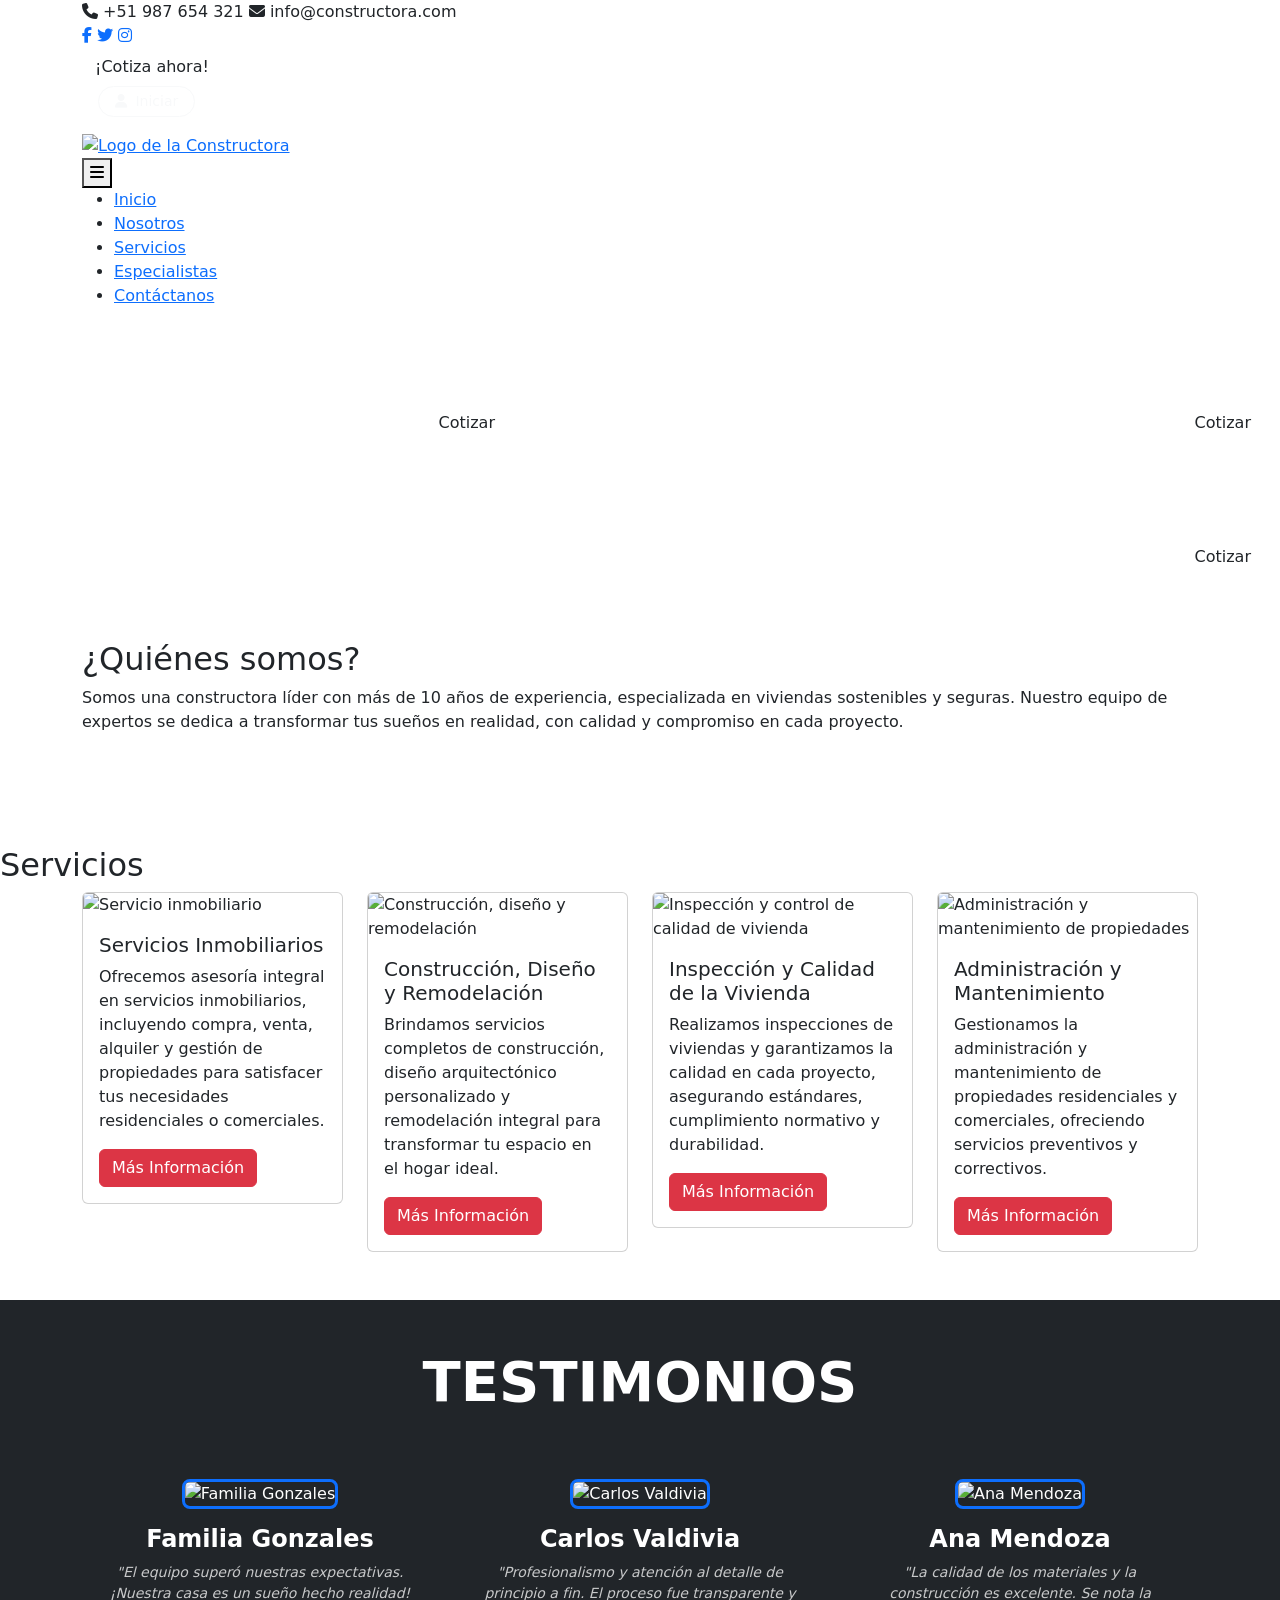
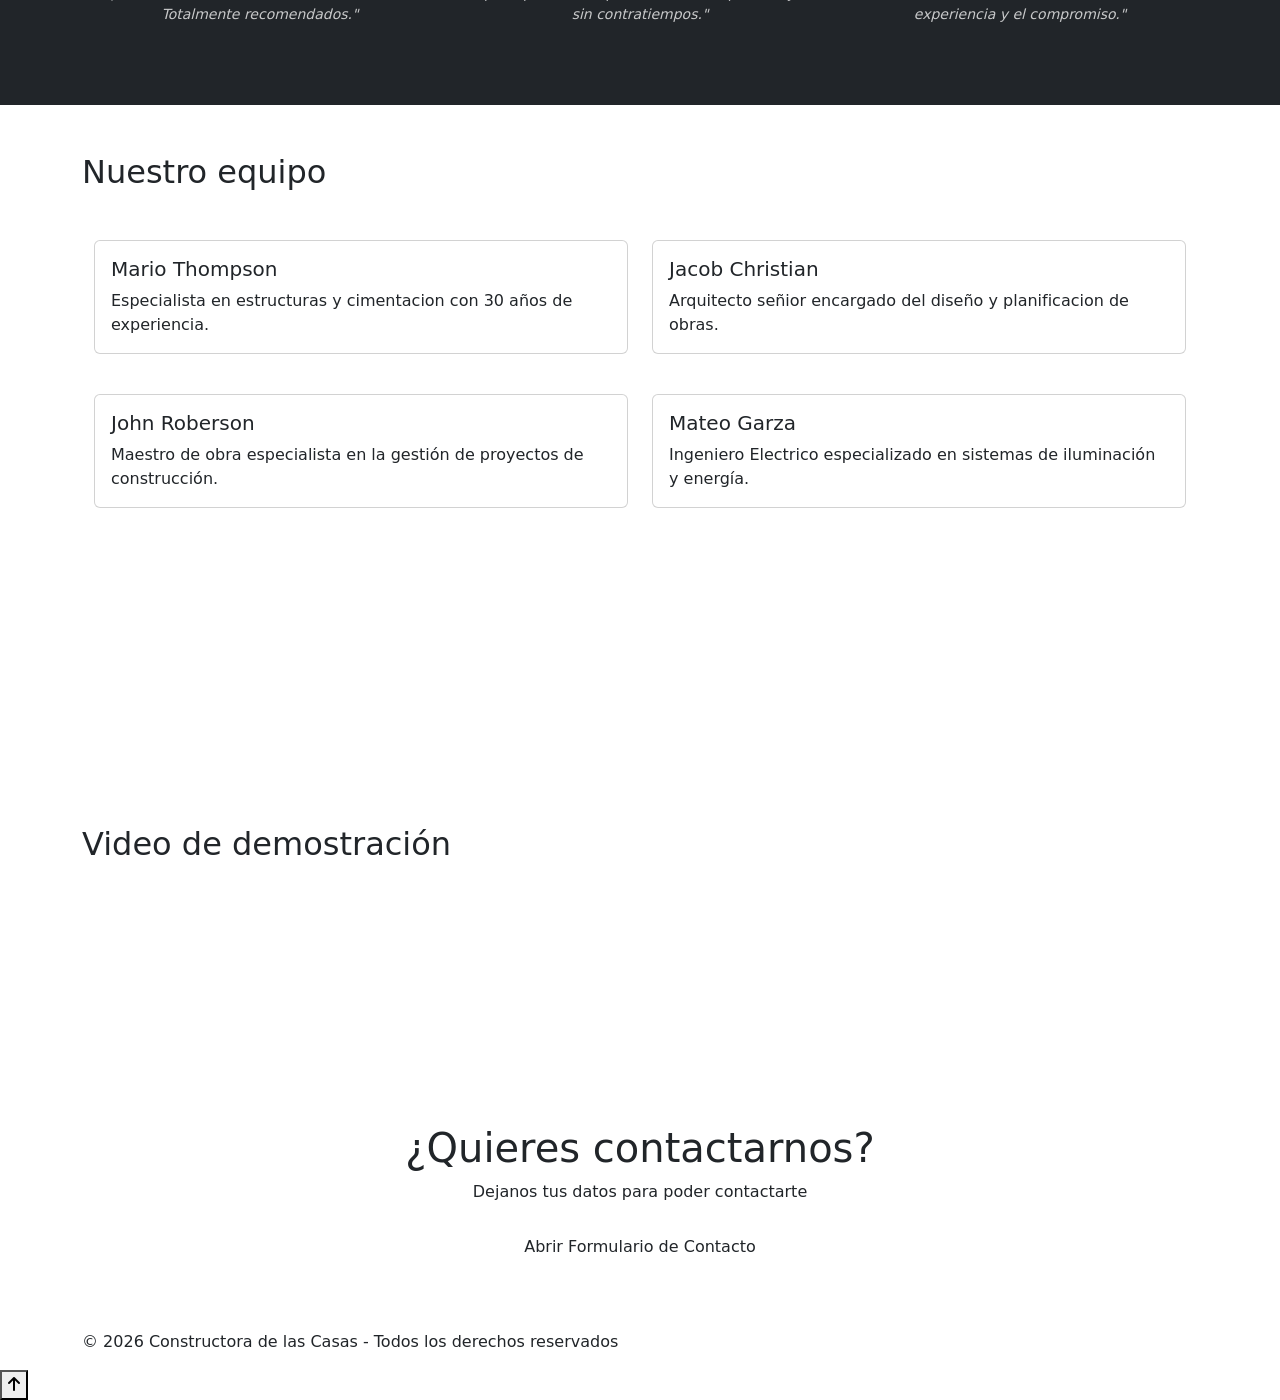
<file: src/main/resources/templates/index.html>
<!DOCTYPE html>
<html lang="es">

<head>
    <meta charset="UTF-8">
    <meta name="viewport" content="width=device-width, initial-scale=1.0">
    <title>Constructora de las Casas - Inicio</title>

    <link rel="icon" th:href="@{/favicon.ico}" type="image/x-icon">

    <link rel="preconnect" href="https://fonts.googleapis.com">
    <link rel="preconnect" href="https://fonts.gstatic.com" crossorigin>
    <link href="https://fonts.googleapis.com/css2?family=Roboto:wght@400;700&family=Teko:wght@400;700&display=swap"
        rel="stylesheet">
    <link href="https://cdn.jsdelivr.net/npm/bootstrap@5.3.8/dist/css/bootstrap.min.css" rel="stylesheet"
        integrity="sha384-sRIl4kxILFvY47J16cr9ZwB07vP4J8+LH7qKQnuqkuIAvNWLzeN8tE5YBujZqJLB" crossorigin="anonymous">
    <link rel="stylesheet" href="https://cdnjs.cloudflare.com/ajax/libs/font-awesome/6.5.2/css/all.min.css">

    <link rel="stylesheet" th:href="@{/css/styles.css}">
</head>

<body>
    <!-- Barra de info de contacto + modal de contacto -->
    <div class="top-bar">
        <div class="container">
            <div class="contact-info">
                <span><i class="fa-solid fa-phone"></i> +51 987 654 321</span>
                <span><i class="fa-solid fa-envelope"></i> info@constructora.com</span>
            </div>
            <div class="social-icons">
                <a href="https://www.facebook.com/" target="_blank"><i class="fa-brands fa-facebook-f"></i></a>
                <a href="https://x.com/home" target="_blank"><i class="fa-brands fa-twitter"></i></a>
                <a href="https://www.instagram.com/" target="_blank"><i class="fa-brands fa-instagram"></i></a>
            </div>
            <div>
                <button class="btn btn-modal" data-bs-toggle="modal" data-bs-target="#modalCotizacion">¡Cotiza
                    ahora!</button>
            </div>
            <div class="ms-3">
                <a th:href="@{/login}" class="btn btn-outline-light btn-sm px-3 rounded-pill">
                    <i class="fa-solid fa-user me-1"></i> Iniciar
                </a>
            </div>
        </div>
    </div>
    <!-- Barra de navegación + menú responsive -->
    <header class="header py-3">
        <div class="container">
            <nav class="nav-bar">
                <div class="nav-logo">
                    <a href="index.html">
                        <img class="ajustar-img" th:src="@{/img/Logo.png}" alt="Logo de la Constructora">
                    </a>
                </div>

                <button class="nav-toggle" aria-label="Abrir menú">
                    <i class="fa-solid fa-bars"></i>
                </button>

                <ul class="nav-menu">
                    <li class="nav-menu-item">
                        <a class="nav-menu-link active" th:href="@{/}">Inicio</a>
                    </li>
                    <li class="nav-menu-item">
                        <a class="nav-menu-link" th:href="@{/nosotros}">Nosotros</a>
                    </li>
                    <li class="nav-menu-item">
                        <a class="nav-menu-link" th:href="@{/servicios}">Servicios</a>
                    </li>
                    <li class="nav-menu-item">
                        <a class="nav-menu-link" th:href="@{/especialistas}">Especialistas</a>
                    </li>
                    <li class="nav-menu-item">
                        <a class="nav-menu-link" th:href="@{/contactanos}">Contáctanos</a>
                    </li>
                </ul>
            </nav>
        </div>
    </header>

    <main>
        <!-- Slider principal -->
        <div id="carouselExampleAutoplaying" class="carousel slide" data-bs-ride="carousel" data-bs-pause="false">

            <div class="carousel-inner carrusel-fijo">

                <div class="carousel-item active position-relative banner-ingenieros"
                    th:style="'background: linear-gradient(rgba(0,0,0,0.1), rgba(0,0,0,0.2)), url(' + @{/img/Banner.jpg} + ') center/cover;'">

                    <div class="contenedor-servicios-flotante d-none d-md-block">
                        <div class="row g-3 h-100">

                            <div class="col-md-5 h-100">
                                <div class="tarjeta-flotante-servicio h-100 p-3 text-white rounded d-flex flex-column justify-content-between"
                                    th:style="'background: linear-gradient(rgba(0,0,0,0.45), rgba(0,0,0,0.75)), url(' + @{/img/Servicio-1.png} + ') center/cover;'">
                                    <div>
                                        <h5 class="fw-bold m-0 text-shadow">Servicio 1</h5>
                                        <small class="opacity-75 text-shadow">Inmobiliario</small>
                                    </div>
                                    <div class="text-end">
                                        <button type="button" class="btn boton-cotizar-naranja"
                                            onclick="irACotizarServicio('modal1')">
                                            Cotizar
                                        </button>
                                    </div>
                                </div>
                            </div>

                            <div class="col-md-7 d-flex flex-column gap-3 h-100">

                                <div class="tarjeta-flotante-servicio flex-grow-1 p-3 text-white rounded d-flex flex-column justify-content-between"
                                    th:style="'background: linear-gradient(rgba(0,0,0,0.45), rgba(0,0,0,0.75)), url(' + @{/img/Servicio-2.jpg} + ') center/cover;'">
                                    <div>
                                        <h5 class="fw-bold m-0 text-shadow">Servicio 2</h5>
                                        <small class="opacity-75 text-shadow">Construcción y Diseño</small>
                                    </div>
                                    <div class="text-end">
                                        <button type="button" class="btn boton-cotizar-naranja"
                                            onclick="irACotizarServicio('modal2')">
                                            Cotizar
                                        </button>
                                    </div>
                                </div>

                                <div class="tarjeta-flotante-servicio flex-grow-1 p-3 text-white rounded d-flex flex-column justify-content-between"
                                    th:style="'background: linear-gradient(rgba(0,0,0,0.45), rgba(0,0,0,0.75)), url(' + @{/img/Servicio-3.jpg} + ') center/cover;'">
                                    <div>
                                        <h5 class="fw-bold m-0 text-shadow">Servicio 3</h5>
                                        <small class="opacity-75 text-shadow">Inspección de Vivienda</small>
                                    </div>
                                    <div class="text-end">
                                        <button type="button" class="btn boton-cotizar-naranja"
                                            onclick="irACotizarServicio('modal3')">
                                            Cotizar
                                        </button>
                                    </div>
                                </div>

                            </div>
                        </div>
                    </div>
                </div>
                <div class="carousel-item">
                    <img th:src="@{/img/Banner-2.jpg}" class="d-block w-100 h-100 object-fit-cover"
                        alt="segundo banner de la constructora">
                </div>
                <div class="carousel-item">
                    <img th:src="@{/img/Banner-3.jpg}" class="d-block w-100 h-100 object-fit-cover"
                        alt="tercer banner de la constructora">
                </div>
            </div>

            <button class="carousel-control-prev" type="button" data-bs-target="#carouselExampleAutoplaying"
                data-bs-slide="prev">
                <span class="carousel-control-prev-icon" aria-hidden="true"></span>
                <span class="visually-hidden">Previous</span>
            </button>
            <button class="carousel-control-next" type="button" data-bs-target="#carouselExampleAutoplaying"
                data-bs-slide="next">
                <span class="carousel-control-next-icon" aria-hidden="true"></span>
                <span class="visually-hidden">Next</span>
            </button>
        </div>

        <section class="about py-5">
            <div class="container">
                <h2>¿Quiénes somos?</h2>
                <p>Somos una constructora líder con más de 10 años de experiencia, especializada en viviendas
                    sostenibles y seguras. Nuestro equipo de expertos se dedica a transformar tus sueños en realidad,
                    con calidad y compromiso en cada proyecto.</p>
            </div>
        </section>

        <section class="service py-5">
            <h2>Servicios</h2>
            <div class="container">
                <div class="row">
                    <div class="col-md-3">
                        <div class="card">
                            <img th:src="@{/img/Servicio-1.png}" alt="Servicio inmobiliario" class="card-img-top">
                            <div class="card-body">
                                <h5 class="card-title">Servicios Inmobiliarios</h5>
                                <p class="card-text">Ofrecemos asesoría integral en servicios inmobiliarios,
                                    incluyendo compra, venta, alquiler y gestión de propiedades para satisfacer tus
                                    necesidades residenciales o comerciales.</p>
                                <button type="button" class="btn btn-danger" data-bs-toggle="modal"
                                    data-bs-target="#modalCasaMultisegura">Más Información</button>
                            </div>
                        </div>
                    </div>
                    <div class="col-md-3">
                        <div class="card">
                            <img th:src="@{/img/Servicio-2.jpg}" alt="Construcción, diseño y remodelación"
                                class="card-img-top">
                            <div class="card-body">
                                <h5 class="card-title">Construcción, Diseño y Remodelación</h5>
                                <p class="card-text">Brindamos servicios completos de construcción,
                                    diseño arquitectónico personalizado y remodelación integral para transformar tu
                                    espacio en el hogar ideal.</p>
                                <button type="button" class="btn btn-danger" data-bs-toggle="modal"
                                    data-bs-target="#modalCasaInteligente">Más Información</button>
                            </div>
                        </div>
                    </div>
                    <div class="col-md-3">
                        <div class="card">
                            <img th:src="@{/img/Servicio-3.jpg}" alt="Inspección y control de calidad de vivienda"
                                class="card-img-top">
                            <div class="card-body">
                                <h5 class="card-title">Inspección y Calidad de la Vivienda</h5>
                                <p class="card-text">Realizamos inspecciones de viviendas y garantizamos la calidad
                                    en cada proyecto, asegurando estándares, cumplimiento normativo y durabilidad.
                                </p>
                                <button type="button" class="btn btn-danger" data-bs-toggle="modal"
                                    data-bs-target="#modalPlaneacion">Más Información</button>
                            </div>
                        </div>
                    </div>
                    <div class="col-md-3">
                        <div class="card">
                            <img th:src="@{/img/Servicio-4.jpg}" alt="Administración y mantenimiento de propiedades"
                                class="card-img-top">
                            <div class="card-body">
                                <h5 class="card-title">Administración y Mantenimiento</h5>
                                <p class="card-text">Gestionamos la administración y mantenimiento de propiedades
                                    residenciales y comerciales, ofreciendo servicios preventivos y correctivos.</p>
                                <button type="button" class="btn btn-danger" data-bs-toggle="modal"
                                    data-bs-target="#modalReparacion">Más Información</button>
                            </div>
                        </div>
                    </div>
                </div>
            </div>
        </section>

        <section class="testimonio py-5 bg-dark text-white text-center">
            <div class="container">
                <!-- Título principal con margen inferior -->
                <h2 class="display-4 mb-5 fw-bold text-uppercase">Testimonios</h2>

                <div class="row g-4">
                    <!-- Testimonio 1 -->
                    <div class="col-md-4">
                        <div class="p-3">
                            <img class="rounded-3 mb-3 border border-3 border-primary testimonio-img"
                                th:src="@{/img/Test_1.jpg}" alt="Familia Gonzales">
                            <h3 class="h4 fw-bold">Familia Gonzales</h3>
                            <p class="fst-italic opacity-75 small">
                                "El equipo superó nuestras expectativas. ¡Nuestra casa es un sueño hecho realidad!
                                Totalmente recomendados."
                            </p>
                        </div>
                    </div>

                    <!-- Testimonio 2 -->
                    <div class="col-md-4">
                        <div class="p-3">
                            <img class="rounded-3 mb-3 border border-3 border-primary testimonio-img"
                                th:src="@{/img/Test_2.jpg}" alt="Carlos Valdivia">
                            <h3 class="h4 fw-bold">Carlos Valdivia</h3>
                            <p class="fst-italic opacity-75 small">
                                "Profesionalismo y atención al detalle de principio a fin. El proceso fue transparente y
                                sin contratiempos."
                            </p>
                        </div>
                    </div>

                    <!-- Testimonio 3 -->
                    <div class="col-md-4">
                        <div class="p-3">
                            <img class="rounded-3 mb-3 border border-3 border-primary testimonio-img"
                                th:src="@{/img/Test_3.jpg}" alt="Ana Mendoza">
                            <h3 class="h4 fw-bold">Ana Mendoza</h3>
                            <p class="fst-italic opacity-75 small">
                                "La calidad de los materiales y la construcción es excelente. Se nota la experiencia y
                                el compromiso."
                            </p>
                        </div>
                    </div>
                </div>
            </div>
        </section>
        <!-- Nuestro Euipo - Especialistas -->
        <section class="equipo py-5">
            <div class="container">
                <h2>Nuestro equipo</h2>
                <div class="container my-5">
                    <!-- Fila 1  , con 2 columnas  -->
                    <div class="row mb-4">
                        <!--columna 1 de la fila 1 -->
                        <div class="col-md-6 mb-3">
                            <div class="card h-100">
                                <img th:src="@{/img/Trabajador-4.jpg}" class="card-img-top">
                                <div class="card-body">
                                    <h5 class="card-title">Mario Thompson</h5>
                                    <p class="card-text">Especialista en estructuras y cimentacion con 30 años de
                                        experiencia.
                                    </p>
                                </div>
                            </div>
                        </div>
                        <!-- columna 2 de la fila 1 -->
                        <div class="col-md-6 mb-3">
                            <div class="card h-100">
                                <img th:src="@{/img/Trabajador-2.jpg}" class="card-img-top">
                                <div class="card-body">
                                    <h5 class="card-title">Jacob Christian</h5>
                                    <p class="card-text">Arquitecto señior encargado del diseño y planificacion de
                                        obras.</p>
                                </div>
                            </div>
                        </div>
                    </div>
                    <!-- Fila 2, con 2 columnas  -->
                    <div class="row">
                        <!-- columna 1 de la fila 2 -->
                        <div class="col-md-6 mb-3">
                            <div class="card h-100">
                                <img th:src="@{/img/Trabajador-3.jpg}" class="card-img-top">
                                <div class="card-body">
                                    <h5 class="card-title">John Roberson</h5>
                                    <p class="card-text">Maestro de obra especialista en la gestión de proyectos de
                                        construcción.</p>
                                </div>
                            </div>
                        </div>
                        <!-- columna 2 de la fila 2 -->
                        <div class="col-md-6 mb-3">
                            <div class="card h-100">
                                <img th:src="@{/img/Trabajador-1.jpeg}" class="card-img-top">
                                <div class="card-body">
                                    <h5 class="card-title">Mateo Garza</h5>
                                    <p class="card-text">Ingeniero Electrico especializado en sistemas de iluminación y
                                        energía.</p>
                                </div>
                            </div>
                        </div>
                    </div>
                </div>
            </div>
        </section>
        <!-- Video de demostración -->
        <section class="video-section">
            <video class="video-fluid" autoplay muted loop>
                <source th:src="@{/video/Interiores.mp4}" type="video/mp4"> Tu navegador no soporta videos.
            </video>
            <div class="video-overlay">
            </div>
        </section>
        <!-- Video de youtube de demostración -->
        <section class="youtube-section py-5">
            <div class="container">
                <h2>Video de demostración</h2>
                <iframe class="youtube-video" src="https://www.youtube.com/embed/E_34R2DvOE4"
                    title="YouTube video player" frameborder="0"
                    allow="accelerometer; autoplay; clipboard-write; encrypted-media; gyroscope; picture-in-picture"
                    allowfullscreen></iframe>
            </div>
        </section>
        <!-- Seccion de contacto con modal para solicitar información -->
        <section class="contact-section py-5">
            <div class="about text-center mb-4">
                <h1>¿Quieres contactarnos?</h1>
                <p>Dejanos tus datos para poder contactarte</p>
            </div>

            <div class="modal fade" id="modalContacto" tabindex="-1" aria-labelledby="modalContactoLabel"
                aria-hidden="true">
                <div class="modal-dialog modal-dialog-centered modal-lg">
                    <div class="modal-content border-0 shadow">

                        <div class="modal-header bg-dark text-white p-4">
                            <div class="d-flex flex-column">
                                <span class="text-danger fw-bold text-uppercase small tracking-wider">Atención
                                    Constructora</span>
                                <h5 class="modal-title fw-bold h4 mt-1" id="modalContactoLabel">SOLICITAR INFORMACIÓN
                                </h5>
                            </div>
                            <button type="button" class="btn-close btn-close-white" data-bs-dismiss="modal"
                                aria-label="Close"></button>
                        </div>

                        <div class="modal-body p-4 p-lg-5 bg-white">
                            <form id="contactFormModal" action="" method="post">

                                <div class="row text-start">
                                    <div class="col-sm-6 mb-3">
                                        <label for="modal-name"
                                            class="form-label small fw-bold text-secondary">Nombre</label>
                                        <input type="text" class="form-control" id="modal-name" placeholder="Ej. Juan"
                                            required>
                                    </div>
                                    <div class="col-sm-6 mb-3">
                                        <label for="modal-lastname"
                                            class="form-label small fw-bold text-secondary">Apellido</label>
                                        <input type="text" class="form-control" id="modal-lastname"
                                            placeholder="Ej. Pérez" required>
                                    </div>
                                </div>

                                <div class="row text-start">
                                    <div class="col-sm-6 mb-3">
                                        <label for="modal-email" class="form-label small fw-bold text-secondary">Correo
                                            Electrónico</label>
                                        <input type="email" class="form-control" id="modal-email"
                                            placeholder="juan.perez@email.com" required>
                                    </div>
                                    <div class="col-sm-6 mb-3">
                                        <label for="modal-phone"
                                            class="form-label small fw-bold text-secondary">Teléfono / WhatsApp</label>
                                        <input type="tel" class="form-control" id="modal-phone"
                                            placeholder="Ej. 987654321" required>
                                    </div>
                                </div>

                                <div class="mb-3 text-start">
                                    <label for="modal-subject" class="form-label small fw-bold text-secondary">Tipo de
                                        Proyecto / Servicio requerido</label>
                                    <select class="form-select" id="modal-subject" required>
                                        <option value="" selected hidden>-- Selecciona una opción --</option>
                                        <option value="construccion">Construcción y Edificación Completa</option>
                                        <option value="diseno">Diseño Arquitectónico y Planos 3D</option>
                                        <option value="remodelacion">Remodelación y Ampliación de Espacios</option>
                                        <option value="inmobiliario">Asesoría Inmobiliaria (Compra/Venta/Alquiler)
                                        </option>
                                        <option value="saneamiento">Saneamiento Legal y Técnico de Predios</option>
                                    </select>
                                </div>

                                <div class="mb-3 text-start">
                                    <label for="modal-message" class="form-label small fw-bold text-secondary">Detalles
                                        de tu consulta</label>
                                    <textarea class="form-control" id="modal-message" rows="4"
                                        placeholder="Cuéntanos más sobre la obra o asesoría que necesitas..."
                                        required></textarea>
                                </div>

                                <div class="mb-4 text-start">
                                    <label for="modal-captcha"
                                        class="form-label small fw-bold text-secondary">Verificación de
                                        Seguridad</label>
                                    <input type="text" class="form-control" id="modal-captcha"
                                        placeholder="Introduce el código Captcha" required>
                                </div>

                                <div class="form-check mb-2 text-start">
                                    <input class="form-check-input" id="modal-acuerdo" type="checkbox" required />
                                    <label class="form-check-label text-muted small user-select-none"
                                        for="modal-acuerdo">
                                        He leído y estoy de acuerdo con los <a
                                            class="text-danger fw-semibold text-decoration-none" href="#">términos y
                                            condiciones</a> de privacidad acerca del tratamiento de mis datos
                                        personales.
                                    </label>
                                </div>
                            </form>
                        </div>

                        <div class="modal-footer bg-light p-3">
                            <button type="button" class="btn btn-secondary fw-semibold px-4"
                                data-bs-dismiss="modal">Cancelar</button>
                            <button type="submit" form="contactFormModal"
                                class="btn btn-danger fw-bold px-4 text-uppercase shadow-sm">
                                Enviar Mensaje
                            </button>
                        </div>

                    </div>
                </div>
            </div>

            <div class="text-center">
                <button type="button" class="btn btn-modal" data-bs-toggle="modal" data-bs-target="#modalContacto">
                    Abrir Formulario de Contacto
                </button>
            </div>
        </section>
    </main>
    <!-- Modal para mostrar información de contacto y cotización -->
    <div class="modal fade" id="modalCotizacion" tabindex="-1" aria-labelledby="modalLabel" aria-hidden="true">
        <div class="modal-dialog">
            <div class="modal-content">
                <div class="modal-header text-white modal-header-custom">
                    <h5 class="modal-title" id="modalLabel">Solicitar Cotización</h5>
                    <button type="button" class="btn-close btn-close-white" data-bs-dismiss="modal"
                        aria-label="Close"></button>
                </div>
                <div class="modal-body">
                    <h6><strong>Ubícanos en:</strong></h6>
                    <p>Av. Larco 456, Miraflores, Lima, Perú</p>
                    <h6><strong>Horarios de Atención:</strong></h6>
                    <p>Lunes a Viernes: 9:00 AM - 6:00 PM</p>
                    <p>Sábados: 9:00 AM - 1:00 PM</p>
                    <p>Domingos: Cerrado</p>
                    <h6><strong>Contacto:</strong></h6>
                    <p>Teléfono: +51 987 654 321</p>
                    <p>Email: info@constructora.com</p>
                </div>
                <div class="modal-footer">
                    <button type="button" class="btn btn-secondary" data-bs-dismiss="modal">Cerrar</button>
                </div>
            </div>
        </div>
    </div>

    <!-- Modal Servicios Inmobiliarios -->
    <div class="modal fade" id="modalCasaMultisegura" tabindex="-1" aria-labelledby="modalCasaMultiseguraLabel"
        aria-hidden="true">
        <div class="modal-dialog">
            <div class="modal-content">
                <div class="modal-header">
                    <h5 class="modal-title" id="modalCasaMultiseguraLabel">Servicios Inmobiliarios</h5>
                    <button type="button" class="btn-close" data-bs-dismiss="modal" aria-label="Close"></button>
                </div>
                <div class="modal-body">
                    <p>Ofrecemos asesoría integral en servicios inmobiliarios, incluyendo compra, venta, alquiler y
                        gestión de propiedades para satisfacer tus necesidades residenciales o comerciales con
                        profesionalismo y transparencia.</p>
                    <ul>
                        <li>Asesoría en compra y venta de propiedades</li>
                        <li>Gestión de alquileres y arrendamientos</li>
                        <li>Evaluación y tasación inmobiliaria</li>
                        <li>Consultoría en inversiones inmobiliarias</li>
                    </ul>
                </div>
                <div class="modal-body">
                    <img th:src="@{/img/Servicio-Modal-1.jpg}" alt="Asesoría inmobiliaria" class="img-fluid">
                </div>
                <div class="container mt-3 p-4" style="border: 1px solid #ddd; border-radius: 5px; overflow: hidden;">
                    <div class="row"
                        style="background-color: var(--color-principal); color: var(--color-texto-claro); font-weight: bold; padding: 10px 0;">
                        <div class="col-6 border-end text-center">Servicio</div>
                        <div class="col-6 text-center">Precio</div>
                    </div>
                    <div class="row border-bottom" style="background-color: var(--color-secundario); padding: 10px 0;">
                        <div class="col-6 border-end">Asesoría en compra y venta de propiedades</div>
                        <div class="col-6">$500</div>
                    </div>
                    <div class="row border-bottom" style="padding: 10px 0;">
                        <div class="col-6 border-end">Gestión de alquileres y arrendamientos</div>
                        <div class="col-6">$300</div>
                    </div>
                    <div class="row" style="background-color: var(--color-secundario); padding: 10px 0;">
                        <div class="col-6 border-end">Evaluación y tasación inmobiliaria</div>
                        <div class="col-6">$250</div>
                    </div>
                </div>
                <div class="modal-footer">
                    <button type="button" class="btn btn-success fw-bold" onclick="irACotizarServicio('modal1')">
                        <i class="bi bi-calculator"></i> Cotizar Servicio
                    </button>
                    <button type="button" class="btn btn-secondary" data-bs-dismiss="modal">Cerrar</button>
                </div>
            </div>
        </div>
    </div>

    <!-- Modal Construcción, Diseño y Remodelación -->
    <div class="modal fade" id="modalCasaInteligente" tabindex="-1" aria-labelledby="modalCasaInteligenteLabel"
        aria-hidden="true">
        <div class="modal-dialog">
            <div class="modal-content">
                <div class="modal-header">
                    <h5 class="modal-title" id="modalCasaInteligenteLabel">Construcción, Diseño y Remodelación</h5>
                    <button type="button" class="btn-close" data-bs-dismiss="modal" aria-label="Close"></button>
                </div>
                <div class="modal-body">
                    <p>Brindamos servicios completos de construcción desde cero, diseño arquitectónico personalizado y
                        remodelación integral para transformar tu espacio en el hogar ideal, con atención a cada detalle
                        y uso de materiales de calidad.</p>
                    <ul>
                        <li>Construcción de viviendas nuevas</li>
                        <li>Diseño arquitectónico innovador</li>
                        <li>Remodelación de espacios existentes</li>
                        <li>Supervisión y control de calidad</li>
                    </ul>
                </div>
                <div class="modal-body">
                    <img th:src="@{/img/Servicio-Modal-2.jpg}" alt="Diseño arquitectónico" class="img-fluid">
                </div>
                <div class="container mt-3 p-4" style="border: 1px solid #ddd; border-radius: 5px; overflow: hidden;">
                    <div class="row"
                        style="background-color: var(--color-principal); color: var(--color-texto-claro); font-weight: bold; padding: 10px 0;">
                        <div class="col-6 border-end text-center">Servicio</div>
                        <div class="col-6 text-center">Precio</div>
                    </div>
                    <div class="row border-bottom" style="background-color: var(--color-secundario); padding: 10px 0;">
                        <div class="col-6 border-end">Construcción de viviendas nuevas</div>
                        <div class="col-6">$50,000</div>
                    </div>
                    <div class="row border-bottom" style="padding: 10px 0;">
                        <div class="col-6 border-end">Diseño arquitectónico innovador</div>
                        <div class="col-6">$2,000</div>
                    </div>
                    <div class="row" style="background-color: var(--color-secundario); padding: 10px 0;">
                        <div class="col-6 border-end">Remodelación de espacios existentes</div>
                        <div class="col-6">$15,000</div>
                    </div>
                </div>
                <div class="modal-footer">
                    <button type="button" class="btn btn-success fw-bold" onclick="irACotizarServicio('modal2')">
                        <i class="bi bi-calculator"></i> Cotizar Servicio
                    </button>
                    <button type="button" class="btn btn-secondary" data-bs-dismiss="modal">Cerrar</button>
                </div>
            </div>
        </div>
    </div>

    <!-- Modal Inspección y Calidad de la Vivienda -->
    <div class="modal fade" id="modalPlaneacion" tabindex="-1" aria-labelledby="modalPlaneacionLabel"
        aria-hidden="true">
        <div class="modal-dialog">
            <div class="modal-content">
                <div class="modal-header">
                    <h5 class="modal-title" id="modalPlaneacionLabel">Inspección y Calidad de la Vivienda</h5>
                    <button type="button" class="btn-close" data-bs-dismiss="modal" aria-label="Close"></button>
                </div>
                <div class="modal-body">
                    <p>Realizamos inspecciones exhaustivas de viviendas y garantizamos la calidad en cada proyecto,
                        asegurando estándares superiores, cumplimiento normativo y durabilidad a largo plazo para tu
                        tranquilidad.</p>
                    <ul>
                        <li>Inspecciones estructurales y de seguridad</li>
                        <li>Evaluación de calidad de materiales</li>
                        <li>Verificación de cumplimiento normativo</li>
                        <li>Certificaciones y garantías de calidad</li>
                    </ul>
                </div>
                <div class="modal-body">
                    <img th:src="@{/img/Servicio-Modal-3.jpg}" alt="Inspección de calidad" class="img-fluid">
                </div>
                <div class="container mt-3 p-4" style="border: 1px solid #ddd; border-radius: 5px; overflow: hidden;">
                    <div class="row"
                        style="background-color: var(--color-principal); color: var(--color-texto-claro); font-weight: bold; padding: 10px 0;">
                        <div class="col-6 border-end text-center">Servicio</div>
                        <div class="col-6 text-center">Precio</div>
                    </div>
                    <div class="row border-bottom" style="background-color: var(--color-secundario); padding: 10px 0;">
                        <div class="col-6 border-end">Inspecciones estructurales y de seguridad</div>
                        <div class="col-6">$300</div>
                    </div>
                    <div class="row border-bottom" style="padding: 10px 0;">
                        <div class="col-6 border-end">Evaluación de calidad de materiales</div>
                        <div class="col-6">$200</div>
                    </div>
                    <div class="row" style="background-color: var(--color-secundario); padding: 10px 0;">
                        <div class="col-6 border-end">Verificación de cumplimiento normativo</div>
                        <div class="col-6">$400</div>
                    </div>
                </div>
                <div class="modal-footer">
                    <button type="button" class="btn btn-success fw-bold" onclick="irACotizarServicio('modal3')">
                        <i class="bi bi-calculator"></i> Cotizar Servicio
                    </button>
                    <button type="button" class="btn btn-secondary" data-bs-dismiss="modal">Cerrar</button>
                </div>
            </div>
        </div>
    </div>

    <!-- Modal Administración y Mantenimiento -->
    <div class="modal fade" id="modalReparacion" tabindex="-1" aria-labelledby="modalReparacionLabel"
        aria-hidden="true">
        <div class="modal-dialog">
            <div class="modal-content">
                <div class="modal-header">
                    <h5 class="modal-title" id="modalReparacionLabel">Administración y Mantenimiento</h5>
                    <button type="button" class="btn-close" data-bs-dismiss="modal" aria-label="Close"></button>
                </div>
                <div class="modal-body">
                    <p>Gestionamos la administración y mantenimiento de propiedades residenciales y comerciales,
                        ofreciendo servicios preventivos, correctivos y de mejora continua para mantener tu inversión en
                        óptimas condiciones y prolongar su vida útil.</p>
                    <ul>
                        <li>Mantenimiento preventivo y correctivo</li>
                        <li>Administración de propiedades</li>
                        <li>Servicios de reparación especializada</li>
                        <li>Mejoras y actualizaciones continuas</li>
                    </ul>
                </div>
                <div class="modal-footer">
                    <img th:src="@{/img/Servicio-Modal-4.jpg}" alt="Mantenimiento de propiedades" class="img-fluid">
                </div>
                <div class="container mt-3 p-4" style="border: 1px solid #ddd; border-radius: 5px; overflow: hidden;">
                    <div class="row"
                        style="background-color: var(--color-principal); color: var(--color-texto-claro); font-weight: bold; padding: 10px 0;">
                        <div class="col-6 border-end text-center">Servicio</div>
                        <div class="col-6 text-center">Precio</div>
                    </div>
                    <div class="row border-bottom" style="background-color: var(--color-secundario); padding: 10px 0;">
                        <div class="col-6 border-end">Mantenimiento preventivo y correctivo</div>
                        <div class="col-6">$200/mes</div>
                    </div>
                    <div class="row border-bottom" style="padding: 10px 0;">
                        <div class="col-6 border-end">Administración de propiedades</div>
                        <div class="col-6">$150/mes</div>
                    </div>
                    <div class="row" style="background-color: var(--color-secundario); padding: 10px 0;">
                        <div class="col-6 border-end">Servicios de reparación especializada</div>
                        <div class="col-6">$300</div>
                    </div>
                </div>
                <div class="modal-footer">
                    <button type="button" class="btn btn-success fw-bold" onclick="irACotizarServicio('modal4')">
                        <i class="bi bi-calculator"></i> Cotizar Servicio
                    </button>
                    <button type="button" class="btn btn-secondary" data-bs-dismiss="modal">Cerrar</button>
                </div>
            </div>
        </div>
    </div>

    <footer class="footer py-3">
        <div class="container">
            <span>&copy; 2026 Constructora de las Casas - Todos los derechos reservados</span>
        </div>
    </footer>
    <!-- Boton Hamurguesa -->
    <button id="scrollUp" class="scroll-up" aria-label="Ir arriba">
        <i class="fa-solid fa-arrow-up"></i>
    </button>

    <script src="https://cdn.jsdelivr.net/npm/bootstrap@5.3.8/dist/js/bootstrap.bundle.min.js"
        integrity="sha384-FKyoEForCGlyvwx9Hj09JcYn3nv7wiPVlz7YYwJrWVcXK/BmnVDxM+D2scQbITxI"
        crossorigin="anonymous"></script>
    <script th:src="@{/js/main.js}"></script>
</body>

</html>
</file>
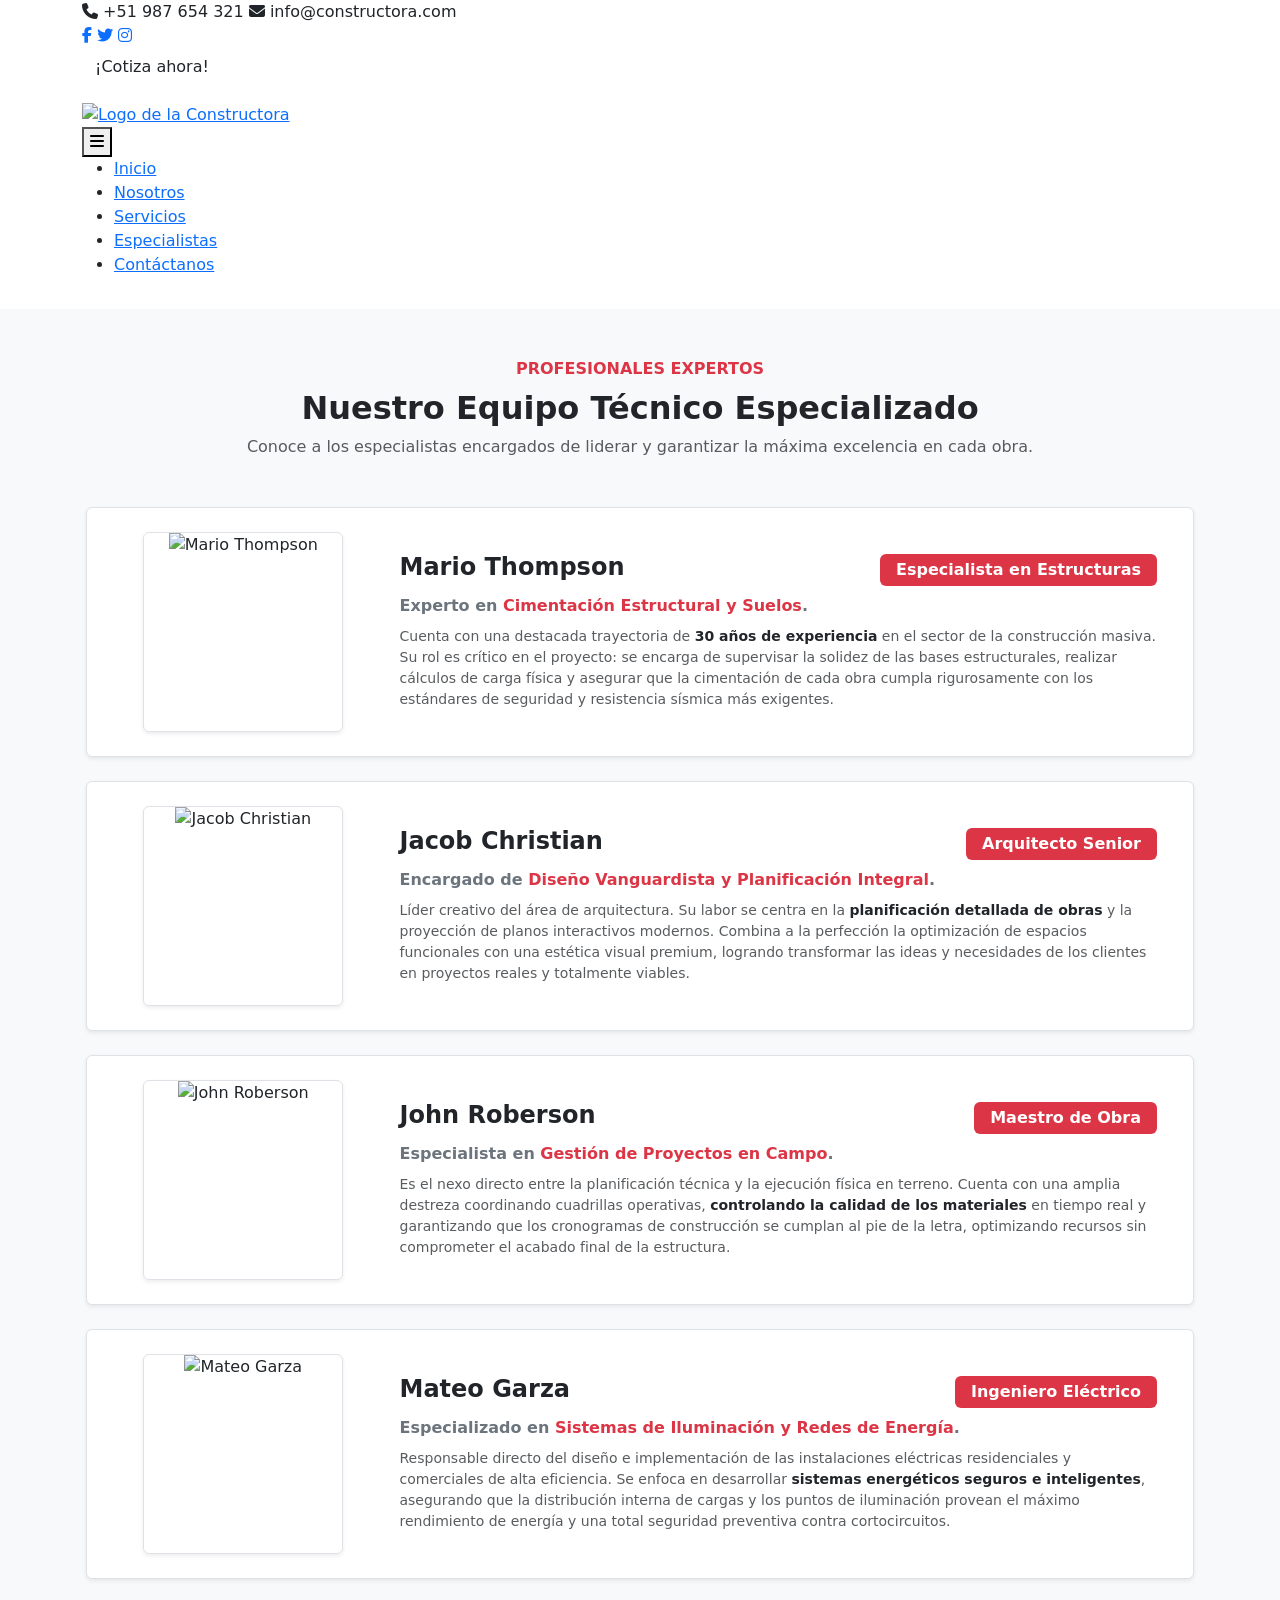
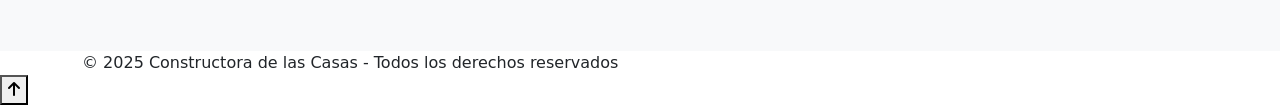
<file: src/main/resources/templates/especialistas.html>
<!DOCTYPE html>
<html lang="es">

<head>
    <meta charset="UTF-8">
    <meta name="viewport" content="width=device-width, initial-scale=1.0">
    <title>Constructora de las Casas - Especialistas</title>

    <link rel="icon" th:href="@{/favicon.ico}" type="image/x-icon">

    <link rel="preconnect" href="https://fonts.googleapis.com">
    <link rel="preconnect" href="https://fonts.gstatic.com" crossorigin>
    <link href="https://fonts.googleapis.com/css2?family=Roboto:wght@400;700&family=Teko:wght@400;700&display=swap"
        rel="stylesheet">
    <link href="https://cdn.jsdelivr.net/npm/bootstrap@5.3.8/dist/css/bootstrap.min.css" rel="stylesheet"
        integrity="sha384-sRIl4kxILFvY47J16cr9ZwB07vP4J8+LH7qKQnuqkuIAvNWLzeN8tE5YBujZqJLB" crossorigin="anonymous">
    <link rel="stylesheet" href="https://cdnjs.cloudflare.com/ajax/libs/font-awesome/6.5.2/css/all.min.css">

    <link rel="stylesheet" th:href="@{/css/styles.css}">
</head>

<body>

    <div class="top-bar">
        <div class="container">
            <div class="contact-info">
                <span><i class="fa-solid fa-phone"></i> +51 987 654 321</span>
                <span><i class="fa-solid fa-envelope"></i> info@constructora.com</span>
            </div>
            <div class="social-icons">
                <a href="https://www.facebook.com/" target="_blank"><i class="fa-brands fa-facebook-f"></i></a>
                <a href="https://x.com/home" target="_blank"><i class="fa-brands fa-twitter"></i></a>
                <a href="https://www.instagram.com/" target="_blank"><i class="fa-brands fa-instagram"></i></a>
            </div>
            <div>
                <button class="btn btn-modal" data-bs-toggle="modal" data-bs-target="#modalCotizacion">¡Cotiza
                    ahora!</button>
            </div>
        </div>
    </div>

    <header class="header py-3">
        <div class="container">
            <nav class="nav-bar">
                <div class="nav-logo">
                    <a href="index.html">
                        <img class="ajustar-img" th:src="@{/img/Logo.png}" alt="Logo de la Constructora">
                    </a>
                </div>

                <button class="nav-toggle" aria-label="Abrir menú">
                    <i class="fa-solid fa-bars"></i>
                </button>

                <ul class="nav-menu">
                    <li class="nav-menu-item">
                        <a class="nav-menu-link" th:href="@{/}">Inicio</a>
                    </li>
                    <li class="nav-menu-item">
                        <a class="nav-menu-link" th:href="@{/nosotros}">Nosotros</a>
                    </li>
                    <li class="nav-menu-item">
                        <a class="nav-menu-link" th:href="@{/servicios}">Servicios</a>
                    </li>
                    <li class="nav-menu-item">
                        <a class="nav-menu-link active" th:href="@{/especialistas}">Especialistas</a>
                    </li>
                    <li class="nav-menu-item">
                        <a class="nav-menu-link" th:href="@{/contactanos}">Contáctanos</a>
                    </li>
                </ul>
            </nav>
        </div>
    </header>

    <main class="specialists-section py-5 bg-light">
        <div class="container">
            <div class="text-center mb-5">
                <span class="text-danger fw-bold text-uppercase tracking-wider">Profesionales Expertos</span>
                <h2 class="fw-bold mt-2">Nuestro Equipo Técnico Especializado</h2>
                <p class="text-muted">Conoce a los especialistas encargados de liderar y garantizar la máxima excelencia
                    en cada obra.</p>
            </div>

            <div class="row align-items-center mb-4 bg-white rounded shadow-sm border p-4 mx-1">
                <div class="col-md-3 text-center mb-3 mb-md-0">
                    <div class="overflow-hidden rounded border shadow-sm mx-auto" style="width: 200px; height: 200px;">
                        <img th:src="@{/img/Trabajador-4.jpg}" alt="Mario Thompson"
                            class="img-fluid w-100 h-100 object-fit-cover">
                    </div>
                </div>
                <div class="col-md-9 ps-md-4">
                    <div class="d-flex flex-wrap align-items-center justify-content-between mb-2">
                        <h3 class="h4 fw-bold text-dark mb-1">Mario Thompson</h3>
                        <span class="badge bg-danger px-3 py-2 fs-6 fw-semibold">Especialista en Estructuras</span>
                    </div>
                    <p class="text-secondary fw-semibold mb-2">Experto en <span class="text-danger">Cimentación
                            Estructural y Suelos</span>.</p>
                    <p class="text-muted small mb-0">Cuenta con una destacada trayectoria de <span
                            class="fw-bold text-dark">30 años de experiencia</span> en el sector de la construcción
                        masiva. Su rol es crítico en el proyecto: se encarga de supervisar la solidez de las bases
                        estructurales, realizar cálculos de carga física y asegurar que la cimentación de cada obra
                        cumpla rigurosamente con los estándares de seguridad y resistencia sísmica más exigentes.</p>
                </div>
            </div>

            <div class="row align-items-center mb-4 bg-white rounded shadow-sm border p-4 mx-1">
                <div class="col-md-3 text-center mb-3 mb-md-0">
                    <div class="overflow-hidden rounded border shadow-sm mx-auto" style="width: 200px; height: 200px;">
                        <img th:src="@{/img/Trabajador-2.jpg}" alt="Jacob Christian"
                            class="img-fluid w-100 h-100 object-fit-cover">
                    </div>
                </div>
                <div class="col-md-9 ps-md-4">
                    <div class="d-flex flex-wrap align-items-center justify-content-between mb-2">
                        <h3 class="h4 fw-bold text-dark mb-1">Jacob Christian</h3>
                        <span class="badge bg-danger px-3 py-2 fs-6 fw-semibold">Arquitecto Senior</span>
                    </div>
                    <p class="text-secondary fw-semibold mb-2">Encargado de <span class="text-danger">Diseño
                            Vanguardista y Planificación Integral</span>.</p>
                    <p class="text-muted small mb-0">Líder creativo del área de arquitectura. Su labor se centra en la
                        <span class="fw-bold text-dark">planificación detallada de obras</span> y la proyección de
                        planos interactivos modernos. Combina a la perfección la optimización de espacios funcionales
                        con una estética visual premium, logrando transformar las ideas y necesidades de los clientes en
                        proyectos reales y totalmente viables.</p>
                </div>
            </div>

            <div class="row align-items-center mb-4 bg-white rounded shadow-sm border p-4 mx-1">
                <div class="col-md-3 text-center mb-3 mb-md-0">
                    <div class="overflow-hidden rounded border shadow-sm mx-auto" style="width: 200px; height: 200px;">
                        <img th:src="@{/img/Trabajador-3.jpg}" alt="John Roberson"
                            class="img-fluid w-100 h-100 object-fit-cover">
                    </div>
                </div>
                <div class="col-md-9 ps-md-4">
                    <div class="d-flex flex-wrap align-items-center justify-content-between mb-2">
                        <h3 class="h4 fw-bold text-dark mb-1">John Roberson</h3>
                        <span class="badge bg-danger px-3 py-2 fs-6 fw-semibold">Maestro de Obra</span>
                    </div>
                    <p class="text-secondary fw-semibold mb-2">Especialista en <span class="text-danger">Gestión de
                            Proyectos en Campo</span>.</p>
                    <p class="text-muted small mb-0">Es el nexo directo entre la planificación técnica y la ejecución
                        física en terreno. Cuenta con una amplia destreza coordinando cuadrillas operativas, <span
                            class="fw-bold text-dark">controlando la calidad de los materiales</span> en tiempo real y
                        garantizando que los cronogramas de construcción se cumplan al pie de la letra, optimizando
                        recursos sin comprometer el acabado final de la estructura.</p>
                </div>
            </div>

            <div class="row align-items-center mb-4 bg-white rounded shadow-sm border p-4 mx-1">
                <div class="col-md-3 text-center mb-3 mb-md-0">
                    <div class="overflow-hidden rounded border shadow-sm mx-auto" style="width: 200px; height: 200px;">
                        <img th:src="@{/img/Trabajador-1.jpeg}" alt="Mateo Garza"
                            class="img-fluid w-100 h-100 object-fit-cover">
                    </div>
                </div>
                <div class="col-md-9 ps-md-4">
                    <div class="d-flex flex-wrap align-items-center justify-content-between mb-2">
                        <h3 class="h4 fw-bold text-dark mb-1">Mateo Garza</h3>
                        <span class="badge bg-danger px-3 py-2 fs-6 fw-semibold">Ingeniero Eléctrico</span>
                    </div>
                    <p class="text-secondary fw-semibold mb-2">Especializado en <span class="text-danger">Sistemas de
                            Iluminación y Redes de Energía</span>.</p>
                    <p class="text-muted small mb-0">Responsable directo del diseño e implementación de las
                        instalaciones eléctricas residenciales y comerciales de alta eficiencia. Se enfoca en
                        desarrollar <span class="fw-bold text-dark">sistemas energéticos seguros e inteligentes</span>,
                        asegurando que la distribución interna de cargas y los puntos de iluminación provean el máximo
                        rendimiento de energía y una total seguridad preventiva contra cortocircuitos.</p>
                </div>
            </div>

        </div>
    </main>

    <!-- Modal para mostrar información de contacto y cotización -->
    <div class="modal fade" id="modalCotizacion" tabindex="-1" aria-labelledby="modalLabel" aria-hidden="true">
        <div class="modal-dialog">
            <div class="modal-content">
                <div class="modal-header text-white modal-header-custom">
                    <h5 class="modal-title" id="modalLabel">Solicitar Cotización</h5>
                    <button type="button" class="btn-close btn-close-white" data-bs-dismiss="modal"
                        aria-label="Close"></button>
                </div>
                <div class="modal-body">
                    <h6><strong>Ubícanos en:</strong></h6>
                    <p>Av. Larco 456, Miraflores, Lima, Perú</p>
                    <h6><strong>Horarios de Atención:</strong></h6>
                    <p>Lunes a Viernes: 9:00 AM - 6:00 PM</p>
                    <p>Sábados: 9:00 AM - 1:00 PM</p>
                    <p>Domingos: Cerrado</p>
                    <h6><strong>Contacto:</strong></h6>
                    <p>Teléfono: +51 987 654 321</p>
                    <p>Email: info@constructora.com</p>
                </div>
                <div class="modal-footer">
                    <button type="button" class="btn btn-secondary" data-bs-dismiss="modal">Cerrar</button>
                </div>
            </div>
        </div>
    </div>

    <footer class="footer padding-sm">
        <div class="container">
            <span>&copy; 2025 Constructora de las Casas - Todos los derechos reservados</span>
        </div>
    </footer>

    <button id="scrollUp" class="scroll-up" aria-label="Ir arriba">
        <i class="fa-solid fa-arrow-up"></i>
    </button>

    <script th:src="@{/js/main.js}"></script>
</body>

</html>
</file>
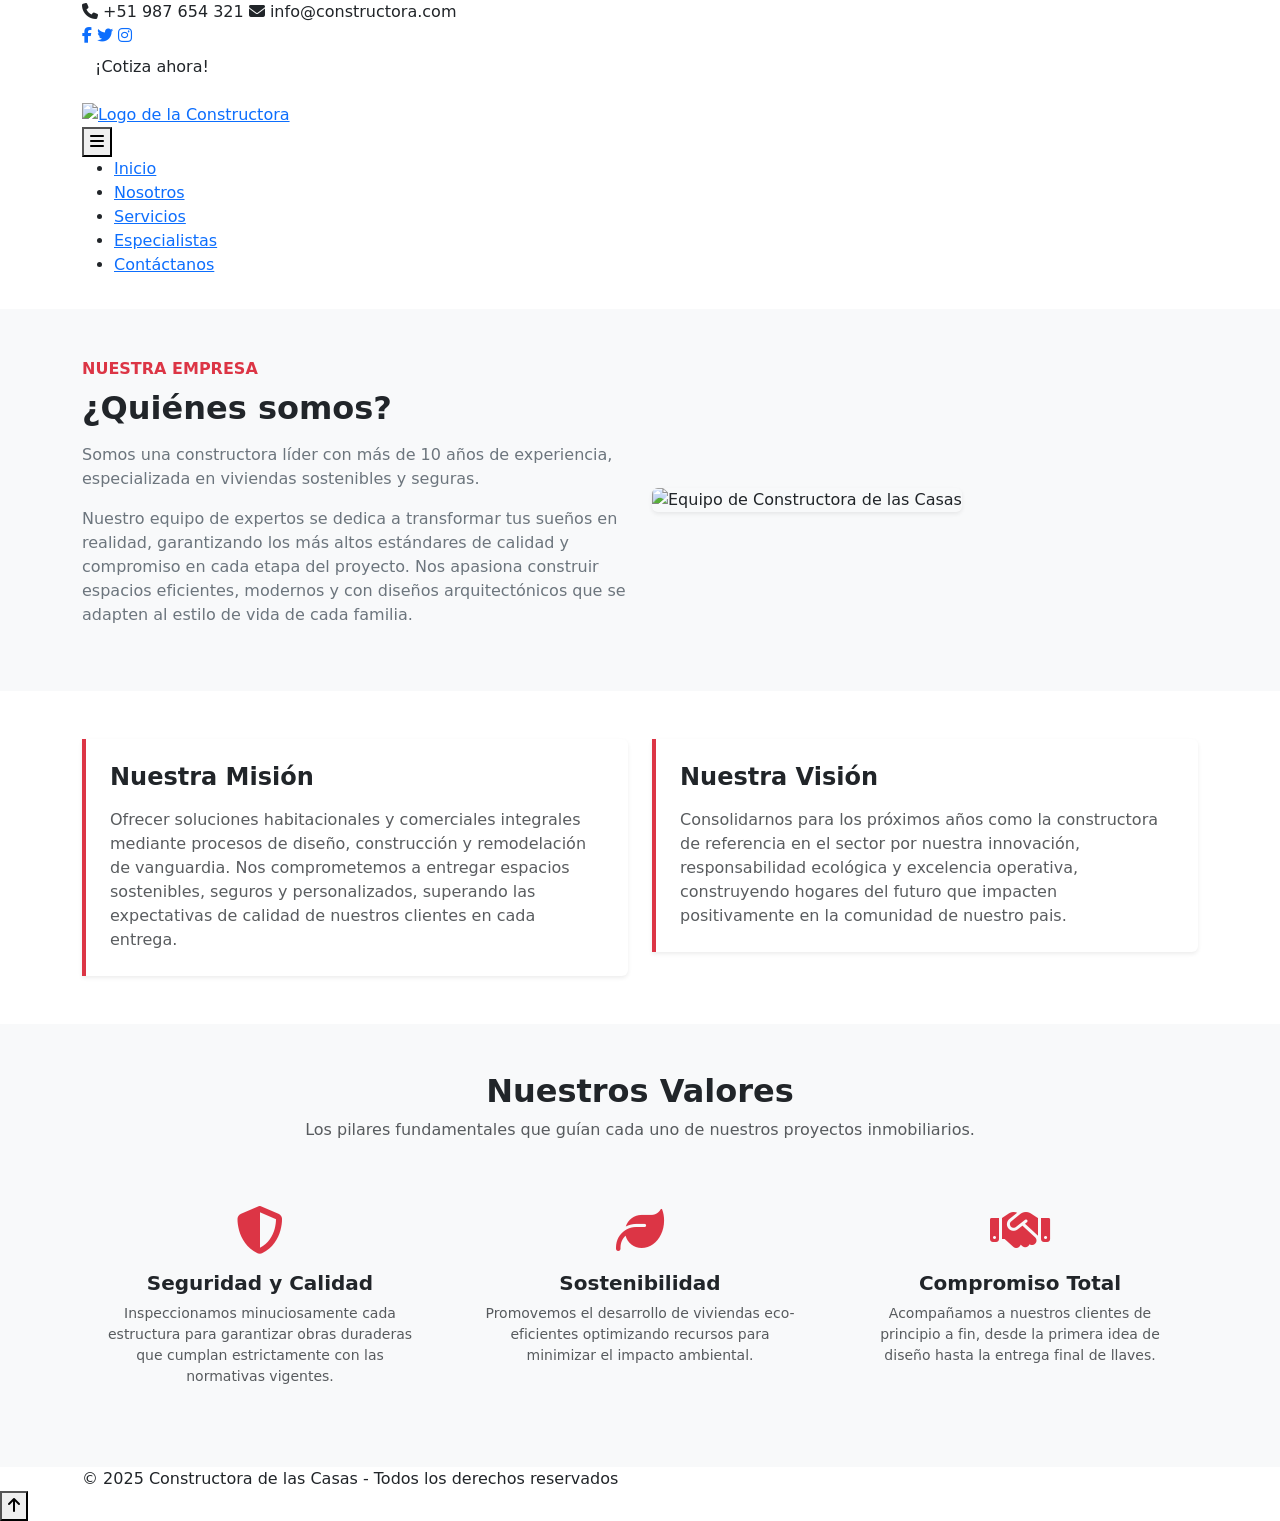
<file: src/main/resources/templates/nosotros.html>
<!DOCTYPE html>
<html lang="es">

<head>
    <meta charset="UTF-8">
    <meta name="viewport" content="width=device-width, initial-scale=1.0">
    <title>Constructora de las Casas - Nosotros</title>

    <link rel="icon" th:href="@{/favicon.ico}" type="image/x-icon">

    <link rel="preconnect" href="https://fonts.googleapis.com">
    <link rel="preconnect" href="https://fonts.gstatic.com" crossorigin>
    <link href="https://fonts.googleapis.com/css2?family=Roboto:wght@400;700&family=Teko:wght@400;700&display=swap"
        rel="stylesheet">
    <link href="https://cdn.jsdelivr.net/npm/bootstrap@5.3.8/dist/css/bootstrap.min.css" rel="stylesheet"
        integrity="sha384-sRIl4kxILFvY47J16cr9ZwB07vP4J8+LH7qKQnuqkuIAvNWLzeN8tE5YBujZqJLB" crossorigin="anonymous">
    <link rel="stylesheet" href="https://cdnjs.cloudflare.com/ajax/libs/font-awesome/6.5.2/css/all.min.css">

    <link rel="stylesheet" th:href="@{/css/styles.css}">
</head>

<body>

    <div class="top-bar">
        <div class="container">
            <div class="contact-info">
                <span><i class="fa-solid fa-phone"></i> +51 987 654 321</span>
                <span><i class="fa-solid fa-envelope"></i> info@constructora.com</span>
            </div>
            <div class="social-icons">
                <a href="https://www.facebook.com/" target="_blank"><i class="fa-brands fa-facebook-f"></i></a>
                <a href="https://x.com/home" target="_blank"><i class="fa-brands fa-twitter"></i></a>
                <a href="https://www.instagram.com/" target="_blank"><i class="fa-brands fa-instagram"></i></a>
            </div>
            <div>
                <button class="btn btn-modal" data-bs-toggle="modal" data-bs-target="#modalCotizacion">¡Cotiza
                    ahora!</button>
            </div>
        </div>
    </div>

    <header class="header py-3">
        <div class="container">
            <nav class="nav-bar">
                <div class="nav-logo">
                    <a href="index.html">
                        <img class="ajustar-img" th:src="@{/img/Logo.png}" alt="Logo de la Constructora">
                    </a>
                </div>

                <button class="nav-toggle" aria-label="Abrir menú">
                    <i class="fa-solid fa-bars"></i>
                </button>

                <ul class="nav-menu">
                    <li class="nav-menu-item">
                        <a class="nav-menu-link" th:href="@{/}">Inicio</a>
                    </li>
                    <li class="nav-menu-item">
                        <a class="nav-menu-link active" th:href="@{/nosotros}">Nosotros</a>
                    </li>
                    <li class="nav-menu-item">
                        <a class="nav-menu-link" th:href="@{/servicios}">Servicios</a>
                    </li>
                    <li class="nav-menu-item">
                        <a class="nav-menu-link" th:href="@{/especialistas}">Especialistas</a>
                    </li>
                    <li class="nav-menu-item">
                        <a class="nav-menu-link" th:href="@{/contactanos}">Contáctanos</a>
                    </li>
                </ul>
            </nav>
        </div>
    </header>

    <main>  
        <section class="about py-5 bg-light">
            <div class="container">
                <div class="row align-items-center">
                    <div class="col-md-6 mb-4 mb-md-0">
                        <span class="text-danger fw-bold text-uppercase tracking-wider">Nuestra Empresa</span>
                        <h2 class="cont-h2 mt-2 mb-3 fw-bold">¿Quiénes somos?</h2>
                        <p class="text-secondary">Somos una constructora líder con más de 10 años de experiencia,
                            especializada en viviendas sostenibles y seguras.</p>
                        <p class="text-secondary">Nuestro equipo de expertos se dedica a transformar tus sueños en
                            realidad, garantizando los más altos estándares de calidad y compromiso en cada etapa del
                            proyecto. Nos apasiona construir espacios eficientes, modernos y con diseños arquitectónicos
                            que se adapten al estilo de vida de cada familia.</p>
                    </div>
                    <div class="col-md-6">
                        <img th:src="@{/img/nosotros.jpg}" alt="Equipo de Constructora de las Casas"
                            class="img-fluid rounded shadow-sm">
                    </div>
                </div>
            </div>
        </section>

        <section class="mision-vision py-5">
            <div class="container">
                <div class="row g-4">
                    <div class="col-md-6">
                        <div class="p-4 border-start border-danger border-4 bg-white shadow-sm rounded-end">
                            <h3 class="h4 fw-bold text-dark mb-3">Nuestra Misión</h3>
                            <p class="text-muted mb-0">Ofrecer soluciones habitacionales y comerciales integrales
                                mediante procesos de diseño, construcción y remodelación de vanguardia. Nos
                                comprometemos a entregar espacios sostenibles, seguros y personalizados, superando las
                                expectativas de calidad de nuestros clientes en cada entrega.</p>
                        </div>
                    </div>
                    <div class="col-md-6">
                        <div class="p-4 border-start border-danger border-4 bg-white shadow-sm rounded-end">
                            <h3 class="h4 fw-bold text-dark mb-3">Nuestra Visión</h3>
                            <p class="text-muted mb-0">Consolidarnos para los próximos años como la constructora de
                                referencia en el sector por nuestra innovación, responsabilidad ecológica y excelencia
                                operativa, construyendo hogares del futuro que impacten positivamente en la comunidad de nuestro pais.
                            </p>
                        </div>
                    </div>
                </div>
            </div>
        </section>

        <section class="valores py-5 bg-light">
            <div class="container">
                <div class="text-center mb-5">
                    <h2 class="fw-bold">Nuestros Valores</h2>
                    <p class="text-muted">Los pilares fundamentales que guían cada uno de nuestros proyectos
                        inmobiliarios.</p>
                </div>
                <div class="row text-center g-4">
                    <div class="col-md-4">
                        <div class="p-3">
                            <div class="text-danger mb-3">
                                <i class="fas fa-shield-alt fa-3x"></i>
                            </div>
                            <h4 class="fw-bold h5">Seguridad y Calidad</h4>
                            <p class="text-muted small">Inspeccionamos minuciosamente cada estructura para garantizar
                                obras duraderas que cumplan estrictamente con las normativas vigentes.</p>
                        </div>
                    </div>
                    <div class="col-md-4">
                        <div class="p-3">
                            <div class="text-danger mb-3">
                                <i class="fas fa-leaf fa-3x"></i>
                            </div>
                            <h4 class="fw-bold h5">Sostenibilidad</h4>
                            <p class="text-muted small">Promovemos el desarrollo de viviendas eco-eficientes optimizando
                                recursos para minimizar el impacto ambiental.</p>
                        </div>
                    </div>
                    <div class="col-md-4">
                        <div class="p-3">
                            <div class="text-danger mb-3">
                                <i class="fas fa-handshake fa-3x"></i>
                            </div>
                            <h4 class="fw-bold h5">Compromiso Total</h4>
                            <p class="text-muted small">Acompañamos a nuestros clientes de principio a fin, desde la
                                primera idea de diseño hasta la entrega final de llaves.</p>
                        </div>
                    </div>
                </div>
            </div>
        </section>
    </main>

    <!-- Modal para mostrar información de contacto y cotización -->
    <div class="modal fade" id="modalCotizacion" tabindex="-1" aria-labelledby="modalLabel" aria-hidden="true">
        <div class="modal-dialog">
            <div class="modal-content">
                <div class="modal-header text-white modal-header-custom">
                    <h5 class="modal-title" id="modalLabel">Solicitar Cotización</h5>
                    <button type="button" class="btn-close btn-close-white" data-bs-dismiss="modal"
                        aria-label="Close"></button>
                </div>
                <div class="modal-body">
                    <h6><strong>Ubícanos en:</strong></h6>
                    <p>Av. Larco 456, Miraflores, Lima, Perú</p>
                    <h6><strong>Horarios de Atención:</strong></h6>
                    <p>Lunes a Viernes: 9:00 AM - 6:00 PM</p>
                    <p>Sábados: 9:00 AM - 1:00 PM</p>
                    <p>Domingos: Cerrado</p>
                    <h6><strong>Contacto:</strong></h6>
                    <p>Teléfono: +51 987 654 321</p>
                    <p>Email: info@constructora.com</p>
                </div>
                <div class="modal-footer">
                    <button type="button" class="btn btn-secondary" data-bs-dismiss="modal">Cerrar</button>
                </div>
            </div>
        </div>
    </div>

    <footer class="footer padding-sm">
        <div class="container">
            <span>&copy; 2025 Constructora de las Casas - Todos los derechos reservados</span>
        </div>
    </footer>

    <button id="scrollUp" class="scroll-up" aria-label="Ir arriba">
        <i class="fa-solid fa-arrow-up"></i>
    </button>

    <script th:src="@{/js/main.js}"></script>
</body>

</html>
</file>
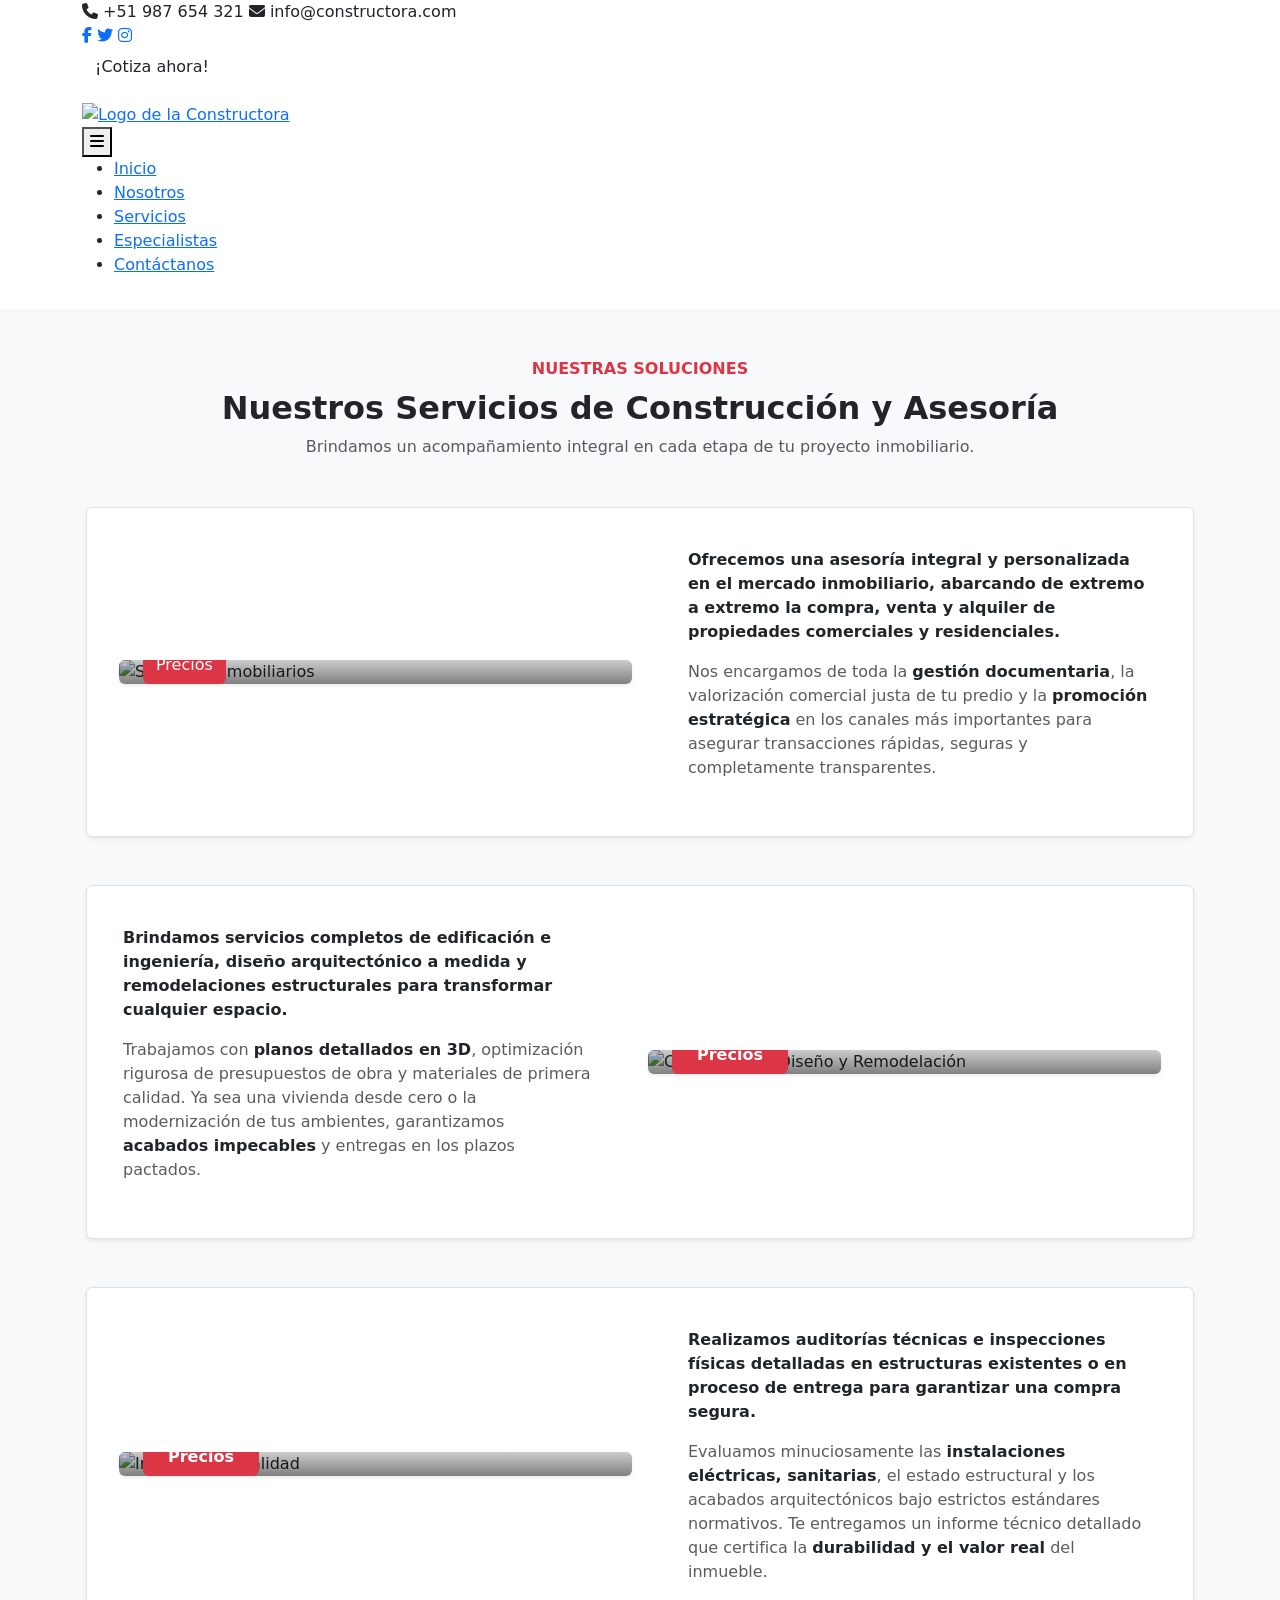
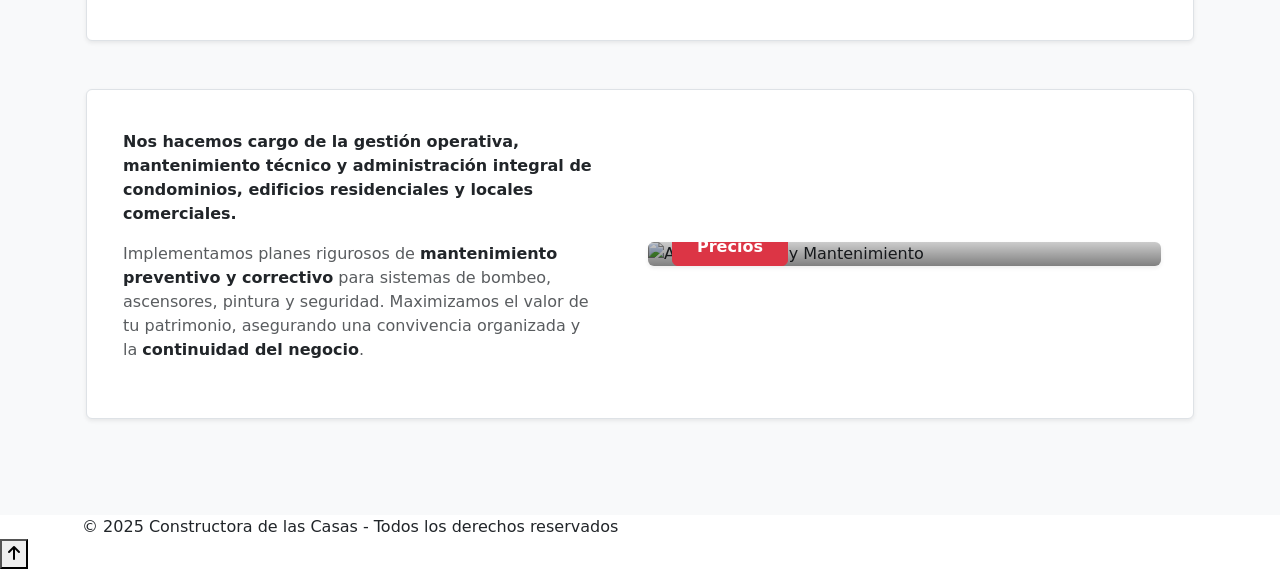
<file: src/main/resources/templates/servicios.html>
<!DOCTYPE html>
<html lang="es">

<head>
    <meta charset="UTF-8">
    <meta name="viewport" content="width=device-width, initial-scale=1.0">
    <title>Constructora de las Casas - Servicios</title>

    <link rel="icon" th:href="@{/favicon.ico}" type="image/x-icon">

    <link rel="preconnect" href="https://fonts.googleapis.com">
    <link rel="preconnect" href="https://fonts.gstatic.com" crossorigin>
    <link href="https://fonts.googleapis.com/css2?family=Roboto:wght@400;700&family=Teko:wght@400;700&display=swap"
        rel="stylesheet">
    <link href="https://cdn.jsdelivr.net/npm/bootstrap@5.3.8/dist/css/bootstrap.min.css" rel="stylesheet"
        integrity="sha384-sRIl4kxILFvY47J16cr9ZwB07vP4J8+LH7qKQnuqkuIAvNWLzeN8tE5YBujZqJLB" crossorigin="anonymous">
    <link rel="stylesheet" href="https://cdnjs.cloudflare.com/ajax/libs/font-awesome/6.5.2/css/all.min.css">

    <link rel="stylesheet" th:href="@{/css/styles.css}">
</head>

<body>

    <div class="top-bar">
        <div class="container">
            <div class="contact-info">
                <span><i class="fa-solid fa-phone"></i> +51 987 654 321</span>
                <span><i class="fa-solid fa-envelope"></i> info@constructora.com</span>
            </div>
            <div class="social-icons">
                <a href="https://www.facebook.com/" target="_blank"><i class="fa-brands fa-facebook-f"></i></a>
                <a href="https://x.com/home" target="_blank"><i class="fa-brands fa-twitter"></i></a>
                <a href="https://www.instagram.com/" target="_blank"><i class="fa-brands fa-instagram"></i></a>
            </div>
            <div>
                <button class="btn btn-modal" data-bs-toggle="modal" data-bs-target="#modalCotizacion">¡Cotiza
                    ahora!</button>
            </div>
        </div>
    </div>

    <header class="header py-3">
        <div class="container">
            <nav class="nav-bar">
                <div class="nav-logo">
                    <a href="index.html">
                        <img class="ajustar-img" th:src="@{/img/Logo.png}" alt="Logo de la Constructora">
                    </a>
                </div>

                <button class="nav-toggle" aria-label="Abrir menú">
                    <i class="fa-solid fa-bars"></i>
                </button>

                <ul class="nav-menu">
                    <li class="nav-menu-item">
                        <a class="nav-menu-link" th:href="@{/}">Inicio</a>
                    </li>
                    <li class="nav-menu-item">
                        <a class="nav-menu-link" th:href="@{/nosotros}">Nosotros</a>
                    </li>
                    <li class="nav-menu-item">
                        <a class="nav-menu-link active" th:href="@{/servicios}">Servicios</a>
                    </li>
                    <li class="nav-menu-item">
                        <a class="nav-menu-link" th:href="@{/especialistas}">Especialistas</a>
                    </li>
                    <li class="nav-menu-item">
                        <a class="nav-menu-link" th:href="@{/contactanos}">Contáctanos</a>
                    </li>
                </ul>
            </nav>
        </div>
    </header>

    <main class="services-section py-5 bg-light">
        <div class="container">
            <div class="text-center mb-5">
                <span class="text-danger fw-bold text-uppercase tracking-wider">Nuestras Soluciones</span>
                <h2 class="fw-bold mt-2">Nuestros Servicios de Construcción y Asesoría</h2>
                <p class="text-muted">Brindamos un acompañamiento integral en cada etapa de tu proyecto inmobiliario.
                </p>
            </div>

            <div class="row align-items-center mb-5 bg-white rounded shadow-sm border p-4 mx-1">
                <div class="col-md-6 p-2">
                    <div class="position-relative overflow-hidden rounded shadow-sm">
                        <img th:src="@{/img/Servicio-1.png}" alt="Servicios Inmobiliarios"
                            class="img-fluid w-100 object-fit-cover" style="height: 300px;">
                        <div class="position-absolute top-0 start-0 w-100 h-100 d-flex flex-column justify-content-end p-4"
                            style="background: linear-gradient(to top, rgba(0,0,0,0.8), rgba(0,0,0,0.2));">
                            <h3 class="text-white fw-bold h4 mb-3">Servicios Inmobiliarios</h3>
                            <div>
                                <button type="button" class="btn btn-danger" data-bs-toggle="modal"
                                    data-bs-target="#modalCasaMultisegura">
                                    Precios
                                </button>
                            </div>
                        </div>
                    </div>
                </div>
                <div class="col-md-6 ps-md-5 py-3">
                    <p class="p-serv-h1 fw-semibold">Ofrecemos una asesoría integral y personalizada en el
                        mercado inmobiliario, abarcando de extremo a extremo la compra,
                        venta y alquiler de propiedades comerciales y residenciales.</p>
                    <p class="text-muted">Nos encargamos de toda la <span class="fw-bold text-dark">gestión
                            documentaria</span>, la valorización comercial justa de tu predio y la <span
                            class="fw-bold text-dark">promoción estratégica</span> en los canales más importantes para
                        asegurar transacciones rápidas, seguras y completamente transparentes.</p>
                </div>
            </div>

            <div
                class="row align-items-center mb-5 bg-white rounded shadow-sm border p-4 mx-1 flex-column-reverse flex-md-row">
                <div class="col-md-6 pe-md-5 py-3">
                    <p class="p-serv-h1 fw-semibold">Brindamos servicios completos de edificación e ingeniería, diseño
                        arquitectónico a medida y
                        remodelaciones estructurales para transformar cualquier espacio.</p>
                    <p class="text-muted">Trabajamos con <span class="fw-bold text-dark">planos detallados en 3D</span>,
                        optimización rigurosa de presupuestos de obra y materiales de primera calidad. Ya sea una
                        vivienda desde cero o la modernización de tus ambientes, garantizamos <span
                            class="fw-bold text-dark">acabados impecables</span> y entregas en los plazos pactados.</p>
                </div>
                <div class="col-md-6 p-2">
                    <div class="position-relative overflow-hidden rounded shadow-sm">
                        <img th:src="@{/img/Servicio-2.jpg}" alt="Construcción, Diseño y Remodelación"
                            class="img-fluid w-100 object-fit-cover" style="height: 300px;">
                        <div class="position-absolute top-0 start-0 w-100 h-100 d-flex flex-column justify-content-end p-4"
                            style="background: linear-gradient(to top, rgba(0,0,0,0.8), rgba(0,0,0,0.2));">
                            <h3 class="text-white fw-bold h4 mb-3">Construcción, Diseño y Remodelación</h3>
                            <div>
                                <button type="button" class="btn btn-danger fw-bold px-4" data-bs-toggle="modal"
                                    data-bs-target="#modalObrasEspeciales">Precios</button>
                            </div>
                        </div>
                    </div>
                </div>
            </div>

            <div class="row align-items-center mb-5 bg-white rounded shadow-sm border p-4 mx-1">
                <div class="col-md-6 p-2">
                    <div class="position-relative overflow-hidden rounded shadow-sm">
                        <img th:src="@{/img/Servicio-3.jpg}" alt="Inspección y Calidad"
                            class="img-fluid w-100 object-fit-cover" style="height: 300px;">
                        <div class="position-absolute top-0 start-0 w-100 h-100 d-flex flex-column justify-content-end p-4"
                            style="background: linear-gradient(to top, rgba(0,0,0,0.8), rgba(0,0,0,0.2));">
                            <h3 class="text-white fw-bold h4 mb-3">Inspección y Calidad de la Vivienda</h3>
                            <div>
                                <button type="button" class="btn btn-danger fw-bold px-4" data-bs-toggle="modal"
                                    data-bs-target="#modalInspeccionCalidad">Precios</button>
                            </div>
                        </div>
                    </div>
                </div>
                <div class="col-md-6 ps-md-5 py-3">
                    <p class="p-serv-h1 fw-semibold">Realizamos auditorías
                        técnicas e inspecciones físicas detalladas en estructuras existentes o en proceso de
                        entrega para garantizar una compra segura.</p>
                    <p class="text-muted">Evaluamos minuciosamente las <span class="fw-bold text-dark">instalaciones
                            eléctricas, sanitarias</span>, el estado estructural y los acabados arquitectónicos bajo
                        estrictos estándares normativos. Te entregamos un informe técnico detallado que certifica la
                        <span class="fw-bold text-dark">durabilidad y el valor real</span> del inmueble.
                    </p>
                </div>
            </div>

            <div
                class="row align-items-center mb-5 bg-white rounded shadow-sm border p-4 mx-1 flex-column-reverse flex-md-row">
                <div class="col-md-6 pe-md-5 py-3">
                    <p class="p-serv-h1 fw-semibold">Nos hacemos cargo de la gestión operativa, mantenimiento técnico y
                        administración
                        integral de condominios, edificios residenciales y locales comerciales.</p>
                    <p class="text-muted">Implementamos planes rigurosos de <span
                            class="fw-bold text-dark">mantenimiento preventivo y correctivo</span> para sistemas de
                        bombeo, ascensores, pintura y seguridad. Maximizamos el valor de tu patrimonio, asegurando una
                        convivencia organizada y la <span class="fw-bold text-dark">continuidad del negocio</span>.</p>
                </div>
                <div class="col-md-6 p-2">
                    <div class="position-relative overflow-hidden rounded shadow-sm">
                        <img th:src="@{/img/Servicio-4.jpg}" alt="Administración y Mantenimiento"
                            class="img-fluid w-100 object-fit-cover" style="height: 300px;">
                        <div class="position-absolute top-0 start-0 w-100 h-100 d-flex flex-column justify-content-end p-4"
                            style="background: linear-gradient(to top, rgba(0,0,0,0.8), rgba(0,0,0,0.2));">
                            <h3 class="text-white fw-bold h4 mb-3">Administración y Mantenimiento</h3>
                            <div>
                                <button type="button" class="btn btn-danger fw-bold px-4" data-bs-toggle="modal"
                                    data-bs-target="#modalAdministrativoMantenimiento">Precios</button>
                            </div>
                        </div>
                    </div>
                </div>
            </div>
        </div>
    </main>

    <!-- Modal para mostrar información de contacto y cotización -->
    <div class="modal fade" id="modalCotizacion" tabindex="-1" aria-labelledby="modalLabel" aria-hidden="true">
        <div class="modal-dialog">
            <div class="modal-content">
                <div class="modal-header text-white modal-header-custom">
                    <h5 class="modal-title" id="modalLabel">Solicitar Cotización</h5>
                    <button type="button" class="btn-close btn-close-white" data-bs-dismiss="modal"
                        aria-label="Close"></button>
                </div>
                <div class="modal-body">
                    <h6><strong>Ubícanos en:</strong></h6>
                    <p>Av. Larco 456, Miraflores, Lima, Perú</p>
                    <h6><strong>Horarios de Atención:</strong></h6>
                    <p>Lunes a Viernes: 9:00 AM - 6:00 PM</p>
                    <p>Sábados: 9:00 AM - 1:00 PM</p>
                    <p>Domingos: Cerrado</p>
                    <h6><strong>Contacto:</strong></h6>
                    <p>Teléfono: +51 987 654 321</p>
                    <p>Email: info@constructora.com</p>
                </div>
                <div class="modal-footer">
                    <button type="button" class="btn btn-success fw-bold"
                        onclick="redirigirAContacto('Inspección')">Solicitar Servicio</button>
                    <button type="button" class="btn btn-secondary" data-bs-dismiss="modal">Cerrar</button>
                </div>
            </div>
        </div>
    </div>

    <!-- Modal de Servicio 1 -->
    <div class="modal fade" id="modalCasaMultisegura" tabindex="-1" aria-hidden="true">
        <div class="modal-dialog modal-dialog-centered modal-xl">
            <div class="modal-content">
                <div class="modal-header bg-dark text-white">
                    <h5 class="modal-title fw-bold">Cotizador de Servicios Inmobiliarios</h5>
                    <button type="button" class="btn-close btn-close-white" data-bs-dismiss="modal"
                        aria-label="Close"></button>
                </div>
                <div class="modal-body p-4" style="background-color: #f8f9fa;">

                    <div class="row g-4">
                        <div class="col-md-7">
                            <div class="bg-white p-4 rounded shadow-sm border h-100">

                                <div class="mb-3">
                                    <label for="selectUbicacion" class="form-label fw-bold text-success text-uppercase"
                                        style="font-size: 0.85rem;">
                                        <i class="bi bi-geo-alt-fill"></i> 1. Seleccione Ubicación / Zona Residencial
                                    </label>
                                    <select id="selectUbicacion" class="form-select border-success">
                                        <option value="" selected disabled>-- Seleccione una ubicación --</option>
                                        <option value="San Borja">San Borja</option>
                                        <option value="San Juan de Lurigancho">San Juan de Lurigancho</option>
                                    </select>
                                </div>

                                <div class="mb-4">
                                    <label for="inputMetros" class="form-label fw-bold text-warning text-uppercase"
                                        style="font-size: 0.85rem; color: #e67e22 !important;">
                                        <i class="bi bi-ruler"></i> 2. Metros Cuadrados Máximos Deseados (m²)
                                    </label>
                                    <input type="number" id="inputMetros" class="form-control border-warning"
                                        placeholder="Ej. 50" min="1">
                                    <div class="form-text text-muted" style="font-size: 0.8rem;">
                                        * Se mostrarán opciones cuyo tamaño sea menor o igual (<=) al valor ingresado.
                                            </div>
                                    </div>

                                    <label class="fw-bold text-primary text-uppercase mb-2" style="font-size: 0.85rem;">
                                        <i class="bi bi-list-stars"></i> Propiedades Disponibles
                                    </label>
                                    <div id="listaOpcionesContenedor" class="overflow-auto border rounded p-2"
                                        style="max-height: 220px; background-color: #fdfdfd;">
                                        <p class="text-center text-muted py-4 m-0">Elija la ubicación y m² para listar
                                            las opciones.</p>
                                    </div>

                                </div>
                            </div>

                            <div class="col-md-5">
                                <div class="card border-warning h-100 shadow-sm" style="border-width: 2px;">
                                    <div class="card-header bg-warning text-dark fw-bold text-uppercase text-center">
                                        <i class="bi bi-info-circle-fill"></i> Datos del Inmueble Seleccionado
                                    </div>
                                    <div class="card-body d-flex flex-column justify-content-between p-4 bg-white">

                                        <div id="panelDerechoVacio" class="text-center text-muted my-auto">
                                            <i class="bi bi-building display-4 d-block mb-2 text-muted opacity-50"></i>
                                            Seleccione una opción de la lista de la izquierda para visualizar sus datos
                                            y precios.
                                        </div>

                                        <div id="panelDerechoContenido" class="d-none">

                                            <div class="text-center mb-3">
                                                <img id="imgPropiedad" src="/src/main/resources/static/img/propiedadSanBorja1.jpg" alt="Referencia del Inmueble"
                                                    class="img-fluid rounded shadow-sm"
                                                    style="max-height: 180px; width: 100%; object-fit: cover; border: 2px solid #ffc107;">
                                            </div>
                                            <h5 class="fw-bold text-dark border-bottom pb-2 mb-3" id="txtNombre">Nombre
                                                de la propiedad</h5>

                                            <div class="mb-2">
                                                <label class="text-muted small d-block">Dirección:</label>
                                                <span class="fw-bold text-dark h6" id="txtUbicacion">-</span>
                                            </div>

                                            <div class="mb-2">
                                                <label class="text-muted small d-block">Tipo:</label>
                                                <span class="badge bg-secondary text-uppercase" id="txtTipo">-</span>
                                            </div>

                                            <div class="mb-2">
                                                <label class="text-muted small d-block">Precio Base por m²:</label>
                                                <span class="fw-bold text-success" id="txtPrecioBase">S/ 0.00</span>
                                            </div>

                                            <div class="mb-2">
                                                <label class="text-muted small d-block">Metros Cuadrados Reales:</label>
                                                <span class="fw-bold text-dark" id="txtMetros">0 m²</span>
                                            </div>

                                            <div class="alert alert-success p-3 mt-4">
                                                <label
                                                    class="text-success-dark small fw-bold d-block text-uppercase">Precio
                                                    Final:</label>
                                                <span class="h4 fw-bold text-success m-0" id="txtPrecioCasa">S/
                                                    0.00</span>
                                            </div>
                                        </div>

                                    </div>
                                </div>
                            </div>
                        </div>

                    </div>
                    <div class="modal-footer">
                        <button type="button" class="btn btn-success fw-bold"
                            onclick="redirigirAContactoDptos()">Solicitar Servicio</button>
                        <button type="button" class="btn btn-secondary" data-bs-dismiss="modal">Cerrar</button>
                    </div>
                </div>
            </div>
        </div>
    </div>

    <!-- Modal de Servicio 2 -->
    <div class="modal fade" id="modalObrasEspeciales" tabindex="-1" aria-hidden="true">
        <div class="modal-dialog modal-dialog-centered modal-xl">
            <div class="modal-content">
                <div class="modal-header bg-dark text-white">
                    <h5 class="modal-title fw-bold">Cotizador de Obras y Proyectos Especiales</h5>
                    <button type="button" class="btn-close btn-close-white" data-bs-dismiss="modal"
                        aria-label="Close"></button>
                </div>
                <div class="modal-body p-4" style="background-color: #f8f9fa;">

                    <div class="row g-4">
                        <div class="col-md-7">
                            <div class="bg-white p-4 rounded shadow-sm border h-100">

                                <div class="mb-3">
                                    <label for="txtObrasMetros" class="form-label fw-bold text-success text-uppercase"
                                        style="font-size: 0.85rem;">
                                        <i class="bi bi-ruler-2"></i> 1. Ingrese Metros Cuadrados ($m^2$)
                                    </label>
                                    <input type="number" id="txtObrasMetros" class="form-control border-success"
                                        placeholder="Ej. 120" min="1">
                                </div>

                                <div class="mb-4">
                                    <label for="txtObrasPrecioM2" class="form-label fw-bold text-success text-uppercase"
                                        style="font-size: 0.85rem;">
                                        <i class="bi bi-cash-stack"></i> 2. Ingrese Precio por $m^2$ (S/)
                                    </label>
                                    <input type="number" id="txtObrasPrecioM2" class="form-control border-success"
                                        placeholder="Ej. 25" min="1">
                                </div>

                                <label class="fw-bold text-primary text-uppercase mb-2" style="font-size: 0.85rem;">
                                    <i class="bi bi-check-circle-fill"></i> 2. Seleccione el Tipo de Servicio
                                </label>

                                <label class="fw-bold text-primary text-uppercase mb-2" style="font-size: 0.85rem;">
                                    <i class="bi bi-check-circle-fill"></i> 2. Seleccione el Tipo de Servicio
                                </label>

                                <div class="d-flex flex-column gap-2">
                                    <button type="button"
                                        class="btn btn-outline-primary text-start p-3 btn-servicio-opcion"
                                        data-servicio="Plano 3D">
                                        <i class="bi bi-layers-half me-2"></i> Plano 3D
                                    </button>
                                    <button type="button"
                                        class="btn btn-outline-primary text-start p-3 btn-servicio-opcion"
                                        data-servicio="Remodelación completo">
                                        <i class="bi bi-house-gear-fill"></i> Remodelación Completa
                                    </button>
                                    <button type="button"
                                        class="btn btn-outline-primary text-start p-3 btn-servicio-opcion"
                                        data-servicio="Diseño 3D">
                                        <i class="bi bi-vector-pen me-2"></i> Diseño 3D
                                    </button>
                                </div>

                            </div>
                        </div>

                        <div class="col-md-5">
                            <div class="card border-warning h-100 shadow-sm" style="border-width: 2px;">
                                <div class="card-header bg-warning text-dark fw-bold text-uppercase text-center">
                                    <i class="bi bi-calculator-fill"></i> Cálculos Analíticos del Proyecto
                                </div>
                                <div class="card-body d-flex flex-column justify-content-between p-4 bg-white">

                                    <div id="obrasVacio" class="text-center text-muted my-auto">
                                        <i class="bi bi-calculator display-4 d-block mb-2 text-muted opacity-50"></i>
                                        Escriba el área en $m^2$ y seleccione un tipo de servicio de la izquierda para
                                        procesar el presupuesto.
                                    </div>

                                    <div id="obrasContenido" class="d-none">
                                        <h5 class="fw-bold text-dark border-bottom pb-2 mb-3" id="lblResumenServicio">
                                            Resumen del Servicio</h5>

                                        <div class="mb-3">
                                            <label class="text-muted small d-block">Área Total Registrada:</label>
                                            <span class="fw-bold text-dark h6" id="lblResumenMetros">0 m²</span>
                                        </div>

                                        <div class="mb-3">
                                            <label class="text-muted small d-block">Costo Unitario Aplicado:</label>
                                            <span class="fw-bold text-dark" id="lblResumenCostoM2">S/ 0.00 por m²</span>
                                        </div>

                                        <div class="alert alert-success p-3 mt-4">
                                            <label class="text-success-dark small fw-bold d-block text-uppercase">Costo
                                                Total de Obra (precio_casa):</label>
                                            <span class="h4 fw-bold text-success m-0" id="lblResumenTotal">S/
                                                0.00</span>
                                        </div>
                                    </div>

                                </div>
                            </div>
                        </div>
                    </div>
                </div>
                <div class="modal-footer">
                    <button type="button" class="btn btn-success fw-bold" onclick="redirigirAContactoObras()">Solicitar
                        Servicio</button>
                    <button type="button" class="btn btn-secondary" data-bs-dismiss="modal">Cerrar</button>
                </div>
            </div>
        </div>
    </div>

    <!-- Modal de Servicio 3 -->
    <div class="modal fade" id="modalInspeccionCalidad" tabindex="-1" aria-hidden="true">
        <div class="modal-dialog modal-dialog-centered modal-xl">
            <div class="modal-content">
                <div class="modal-header bg-dark text-white">
                    <h5 class="modal-title fw-bold">Auditoría Técnica e Inspección de Vivienda</h5>
                    <button type="button" class="btn-close btn-close-white" data-bs-dismiss="modal"
                        aria-label="Close"></button>
                </div>
                <div class="modal-body p-4" style="background-color: #f8f9fa;">

                    <div class="row g-4">
                        <div class="col-md-7">
                            <div class="bg-white p-4 rounded shadow-sm border h-100">

                                <div class="mb-3">
                                    <label for="txtInspeccionMetros"
                                        class="form-label fw-bold text-success text-uppercase"
                                        style="font-size: 0.85rem;">
                                        <i class="bi bi-ruler-2"></i> Ingrese Metros Cuadrados ($m^2$)
                                    </label>
                                    <input type="number" id="txtInspeccionMetros" class="form-control border-success"
                                        placeholder="Ej. 90" min="1">
                                </div>

                                <div class="mb-4">
                                    <label for="txtInspeccionPrecioM2"
                                        class="form-label fw-bold text-success text-uppercase"
                                        style="font-size: 0.85rem;">
                                        <i class="bi bi-cash-stack"></i> Ingrese Precio Base por $m^2$ (S/)
                                    </label>
                                    <input type="number" id="txtInspeccionPrecioM2" class="form-control border-success"
                                        placeholder="Ej. 15" min="1">
                                </div>

                                <label class="fw-bold text-primary text-uppercase mb-2" style="font-size: 0.85rem;">
                                    ¿Qué evaluaciones deseas?
                                </label>

                                <div class="d-flex flex-column gap-2 mb-4">
                                    <button type="button"
                                        class="btn btn-outline-primary text-start p-3 btn-inspeccion-opcion"
                                        data-evaluacion="Instalación Eléctrica">
                                        <i class="bi bi-lightning-charge-fill me-2"></i> Instalación Eléctrica
                                    </button>
                                    <button type="button"
                                        class="btn btn-outline-primary text-start p-3 btn-inspeccion-opcion"
                                        data-evaluacion="Instalación Sanitaria">
                                        <i class="bi bi-droplet-fill me-2"></i> Instalación Sanitaria
                                    </button>
                                    <button type="button"
                                        class="btn btn-outline-primary text-start p-3 btn-inspeccion-opcion"
                                        data-evaluacion="Estudio Estructural">
                                        <i class="bi bi-building-fill me-2"></i> Estudio Estructural
                                    </button>
                                </div>

                                <div class="text-center">
                                    <button type="button" id="btnInspeccionAceptar"
                                        class="btn btn-warning btn-lg w-100 fw-bold text-uppercase text-white style-aceptar"
                                        style="background-color: #ff7f27; border-color: #ff7f27;">
                                        Aceptar
                                    </button>
                                </div>

                            </div>
                        </div>

                        <div class="col-md-5">
                            <div class="card border-warning h-100 shadow-sm" style="border-width: 2px;">
                                <div class="card-header bg-warning text-dark fw-bold text-uppercase text-center">
                                    <i class="bi bi-calculator-fill"></i> Cálculos Analíticos de Inspección
                                </div>
                                <div class="card-body d-flex flex-column justify-content-between p-4 bg-white">

                                    <div id="inspeccionVacio" class="text-center text-muted my-auto">
                                        <i
                                            class="bi bi-clipboard-check display-4 d-block mb-2 text-muted opacity-50"></i>
                                        Configure las opciones y haga clic en Aceptar para procesar la auditoría
                                        técnica.
                                    </div>

                                    <div id="inspeccionContenido" class="d-none">
                                        <h5 class="fw-bold text-dark border-bottom pb-2 mb-3">Resumen de Auditoría</h5>

                                        <div class="mb-3">
                                            <label class="text-muted small d-block">Área a Inspeccionar:</label>
                                            <span class="fw-bold text-dark h6" id="lblInspMetros">0 m²</span>
                                        </div>

                                        <div class="mb-3">
                                            <label class="text-muted small d-block">Evaluaciones Incluidas:</label>
                                            <span class="badge bg-info text-dark d-block text-start p-2 mt-1 lh-base"
                                                id="lblInspServicios" style="white-space: pre-line;">Ninguna</span>
                                        </div>

                                        <div class="alert alert-success p-3 mt-4">
                                            <label class="text-success-dark small fw-bold d-block text-uppercase">Costo
                                                Total Inspección:</label>
                                            <span class="h4 fw-bold text-success m-0" id="lblInspTotal">S/ 0.00</span>
                                        </div>
                                    </div>

                                </div>
                            </div>
                        </div>
                    </div>

                </div>
                <div class="modal-footer">
                    <button type="button" class="btn btn-success fw-bold"
                        onclick="redirigirAContactoServicio3()">Solicitar Servicio</button>
                    <button type="button" class="btn btn-secondary" data-bs-dismiss="modal">Cerrar</button>
                </div>
            </div>
        </div>
    </div>

    <!-- Modal de Servicio 4  -->
    <div class="modal fade" id="modalAdministrativoMantenimiento" tabindex="-1" aria-hidden="true">
        <div class="modal-dialog modal-dialog-centered modal-xl">
            <div class="modal-content">
                <div class="modal-header bg-dark text-white">
                    <h5 class="modal-title fw-bold">Gestión Operativa y Mantenimiento Integral</h5>
                    <button type="button" class="btn-close btn-close-white" data-bs-dismiss="modal"
                        aria-label="Close"></button>
                </div>
                <div class="modal-body p-4" style="background-color: #f8f9fa;">

                    <div class="row g-4">
                        <div class="col-md-7">
                            <div class="bg-white p-4 rounded shadow-sm border h-100">

                                <div class="mb-3">
                                    <label for="txtMntPisos" class="form-label fw-bold text-success text-uppercase"
                                        style="font-size: 0.85rem;">
                                        <i class="bi bi-building"></i> Cantidad de Pisos / Niveles
                                    </label>
                                    <input type="number" id="txtMntPisos" class="form-control border-success"
                                        placeholder="Ej. 5" min="1">
                                </div>

                                <div class="mb-4">
                                    <label for="txtMntCostoPiso" class="form-label fw-bold text-success text-uppercase"
                                        style="font-size: 0.85rem;">
                                        <i class="bi bi-cash-stack"></i> Costo de Gestión Base por Piso (S/)
                                    </label>
                                    <input type="number" id="txtMntCostoPiso" class="form-control border-success"
                                        placeholder="Ej. 200" min="1">
                                </div>

                                <label class="fw-bold text-primary text-uppercase mb-2" style="font-size: 0.85rem;">
                                    ¿Qué planes operativos requiere?
                                </label>

                                <div class="d-flex flex-column gap-2 mb-4">
                                    <button type="button"
                                        class="btn btn-outline-primary text-start p-3 btn-mantenimiento-opcion"
                                        data-mantenimiento="Mantenimiento Preventivo">
                                        <i class="bi bi-tools me-2"></i> Mantenimiento Preventivo (Bombas, Ascensores)
                                    </button>
                                    <button type="button"
                                        class="btn btn-outline-primary text-start p-3 btn-mantenimiento-opcion"
                                        data-mantenimiento="Mantenimiento Correctivo">
                                        <i class="bi bi-wrench-adjustable-circle-fill me-2"></i> Mantenimiento
                                        Correctivo e Incidencias
                                    </button>
                                    <button type="button"
                                        class="btn btn-outline-primary text-start p-3 btn-mantenimiento-opcion"
                                        data-mantenimiento="Sistema de Seguridad">
                                        <i class="bi bi-shield-lock-fill me-2"></i> Monitoreo y Sistemas de Seguridad
                                    </button>
                                </div>

                                <div class="text-center">
                                    <button type="button" id="btnMantenimientoAceptar"
                                        class="btn btn-warning btn-lg w-100 fw-bold text-uppercase text-white"
                                        style="background-color: #ff7f27; border-color: #ff7f27;">
                                        Aceptar
                                    </button>
                                </div>

                            </div>
                        </div>

                        <div class="col-md-5">
                            <div class="card border-warning h-100 shadow-sm" style="border-width: 2px;">
                                <div class="card-header bg-warning text-dark fw-bold text-uppercase text-center">
                                    <i class="bi bi-calculator-fill"></i> Presupuesto de Gestión
                                </div>
                                <div class="card-body d-flex flex-column justify-content-between p-4 bg-white">

                                    <div id="mantenimientoVacio" class="text-center text-muted my-auto">
                                        <i class="bi bi-building-gear display-4 d-block mb-2 text-muted opacity-50"></i>
                                        Configure los parámetros del edificio y haga clic en Aceptar.
                                    </div>

                                    <div id="mantenimientoContenido" class="d-none">
                                        <h5 class="fw-bold text-dark border-bottom pb-2 mb-3">Resumen de Operaciones
                                        </h5>

                                        <div class="mb-3">
                                            <label class="text-muted small d-block">Dimensión del Inmueble:</label>
                                            <span class="fw-bold text-dark h6" id="lblMntPisosTotales">0 pisos</span>
                                        </div>

                                        <div class="mb-3">
                                            <label class="text-muted small d-block">Servicios Contratados:</label>
                                            <span class="badge bg-info text-dark d-block text-start p-2 mt-1 lh-base"
                                                id="lblMntLista" style="white-space: pre-line;">Ninguno</span>
                                        </div>

                                        <div class="alert alert-success p-3 mt-4">
                                            <label class="text-success-dark small fw-bold d-block text-uppercase">Total
                                                Mensual Administración:</label>
                                            <span class="h4 fw-bold text-success m-0" id="lblMntTotal">S/ 0.00</span>
                                        </div>
                                    </div>

                                </div>
                            </div>
                        </div>
                    </div>

                </div>
                <div class="modal-footer">
                    <button type="button" class="btn btn-success fw-bold"
                        onclick="redirigirAContactoServicio4()">Solicitar Servicio</button>
                    <button type="button" class="btn btn-secondary" data-bs-dismiss="modal">Cerrar</button>
                </div>
            </div>
        </div>
    </div>

    <footer class="footer padding-sm">
        <div class="container">
            <span>&copy; 2025 Constructora de las Casas - Todos los derechos reservados</span>
        </div>
    </footer>

    <button id="scrollUp" class="scroll-up" aria-label="Ir arriba">
        <i class="fa-solid fa-arrow-up"></i>
    </button>

    <script src="https://cdn.jsdelivr.net/npm/bootstrap@5.3.8/dist/js/bootstrap.bundle.min.js"
        integrity="sha384-FKyoEForCGlyvwx9Hj09JcYn3nv7wiPVlz7YYwJrWVcXK/BmnVDxM+D2scQbITxI"
        crossorigin="anonymous"></script>
    <script th:src="@{/js/main.js}"></script>
    <script th:src="@{/js/servicios1.js}"></script>
    <script th:src="@{/js/servicios2.js}"></script>
    <script th:src="@{/js/servicios3.js}"></script>
    <script th:src="@{/js/servicios4.js}"></script>
</body>

</html>
</file>
